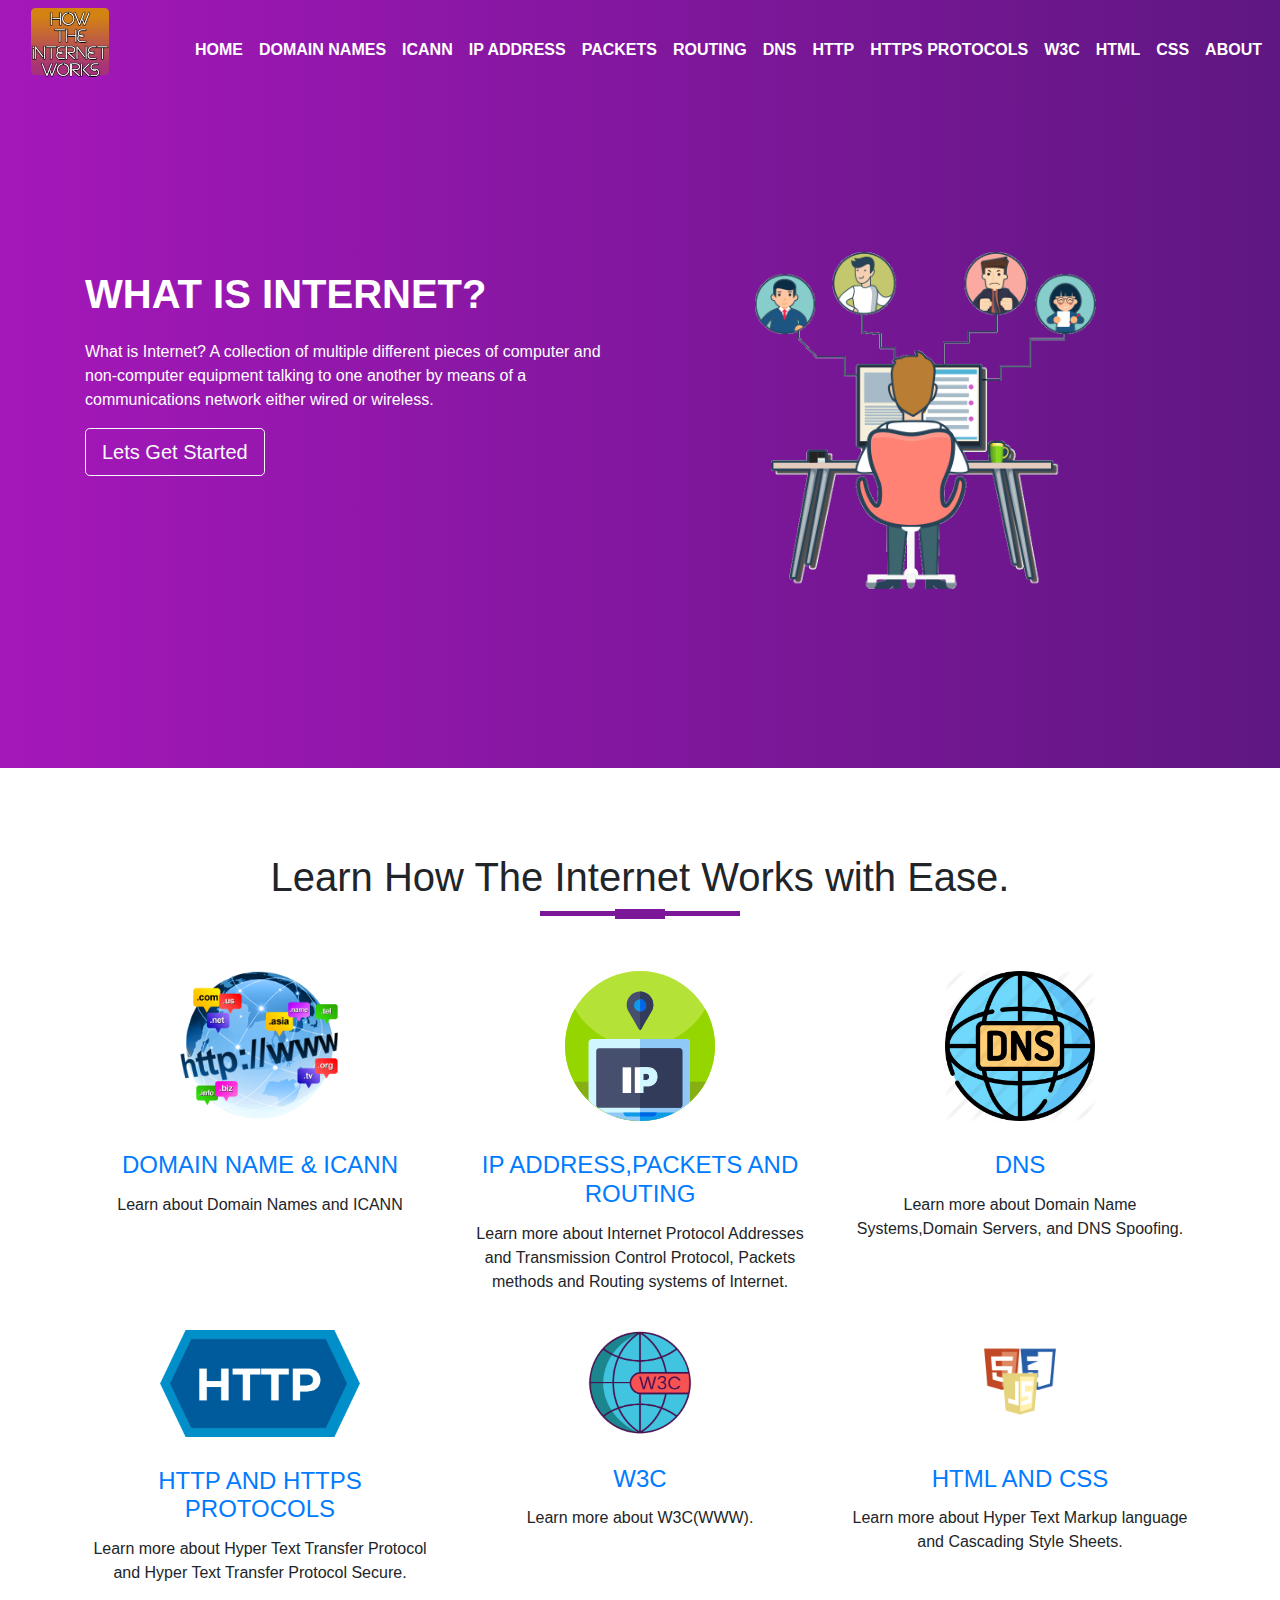
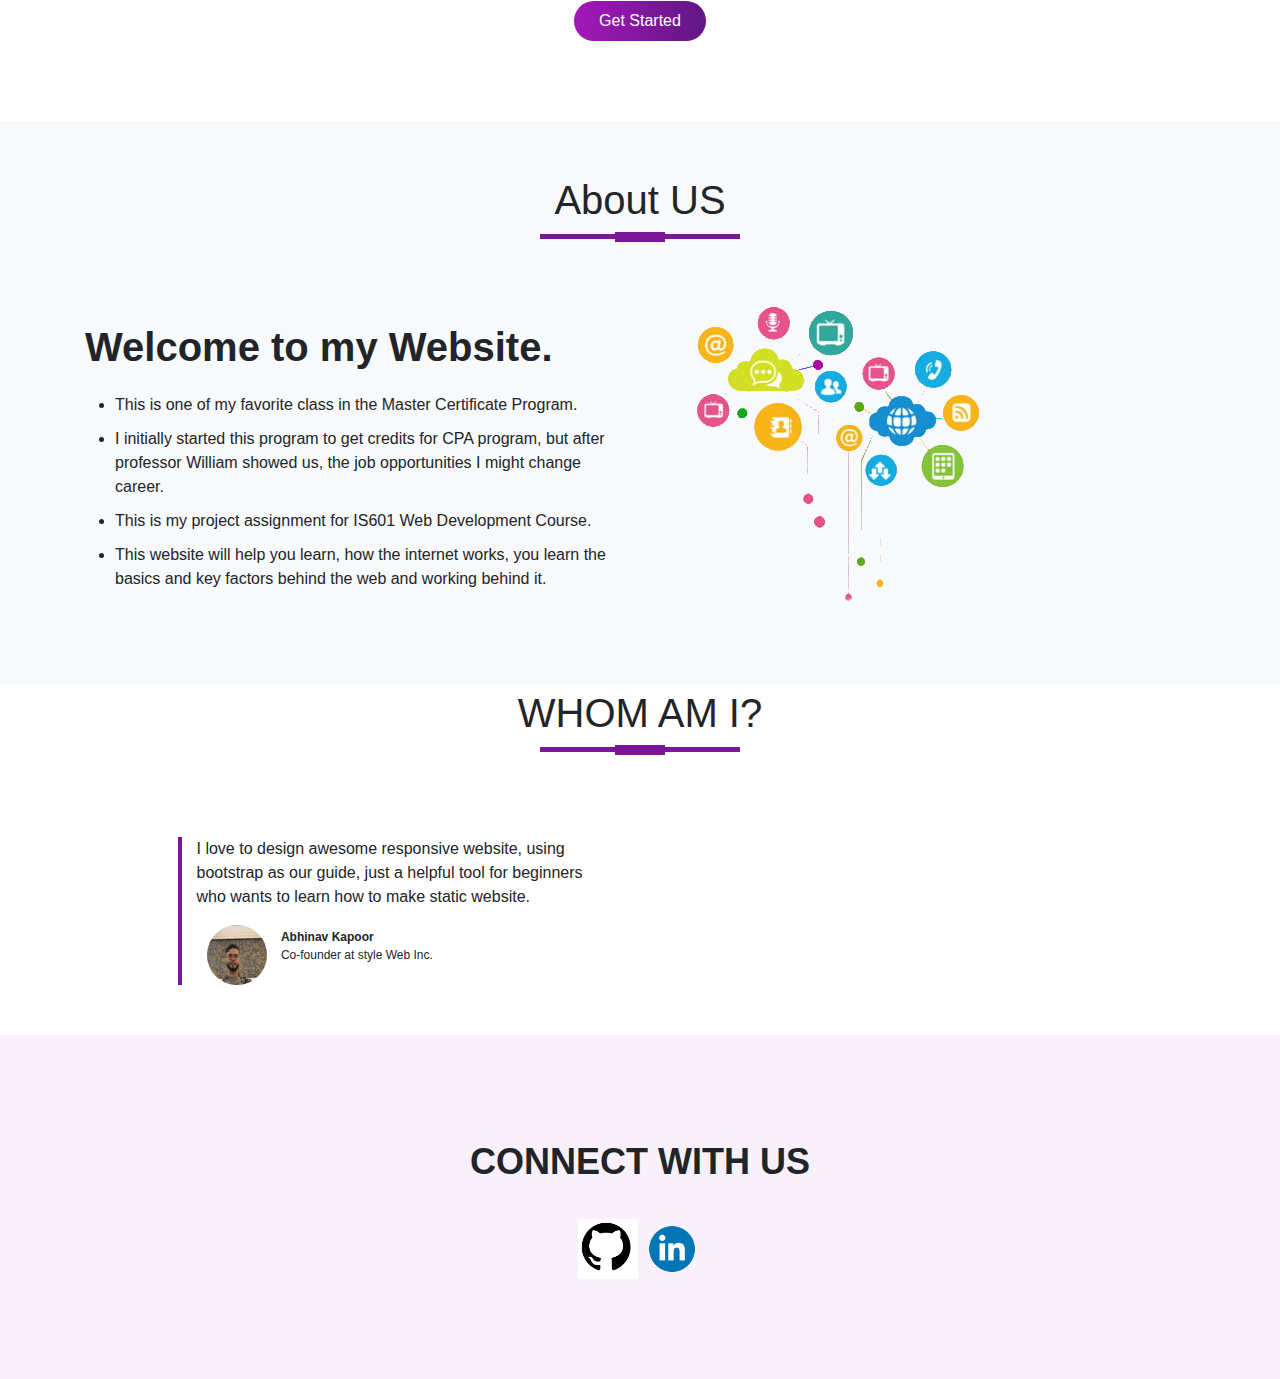
<file: index.html>
<!doctype html>
<html lang="en">
<head>

    <meta charset="utf-8">
    <meta name="viewport" content="width=device-width, initial-scale=1, shrink-to-fit=no">

    <title>How the Internet works</title>
    <link rel="stylesheet" href="style.css">
    <link rel="stylesheet" href="https://maxcdn.bootstrapcdn.com/bootstrap/4.0.0/css/bootstrap.min.css">
    <script src="https://code.jquery.com/jquery-3.2.1.slim.min.js"></script>
    <script src="https://maxcdn.bootstrapcdn.com/bootstrap/4.0.0/js/bootstrap.min.js"></script>
    <link rel="stylesheet" href="//stackpath.bootstrapcdn.com/font-awesome/4.7.0/css/font-awesome.min.css">
</head>
<body>
<section id="nav-bar">
    <nav class="navbar navbar-expand-lg navbar-light">
        <a class="navbar-brand" href="index.html"><img src="docs/images/how%20the%20internet%20works.png" alt="internet-logo"></a>
        <button class="navbar-toggler" type="button" data-toggle="collapse" data-target="#navbarNav" aria-controls="navbarNav" aria-expanded="false" aria-label="Toggle navigation">
            <i class="fa fa-bars"></i>
        </button>
        <div class="collapse navbar-collapse" id="navbarNav">
            <ul class="navbar-nav ml-auto">
                <li class="nav-item">
                    <a class="nav-link" href="index.html">HOME</a>
                </li>
                <li class="nav-item">
                    <a class="nav-link" href="domain.html">DOMAIN NAMES</a>
                </li>
                <li class="nav-item">
                    <a class="nav-link" href="icann.html">ICANN</a>
                </li>
                <li class="nav-item">
                    <a class="nav-link" href="ip.html">IP ADDRESS</a>
                </li>
                <li class="nav-item">
                    <a class="nav-link" href="packets.html">PACKETS</a>
                </li>
                <li class="nav-item">
                    <a class="nav-link" href="routing.html">ROUTING</a>
                </li>
                <li class="nav-item">
                    <a class="nav-link" href="dns.html">DNS</a>
                </li>
                <li class="nav-item">
                    <a class="nav-link" href="http.html">HTTP</a>
                </li>
                <li class="nav-item">
                    <a class="nav-link" href="https.html">HTTPS PROTOCOLS</a>
                </li>
                <li class="nav-item">
                    <a class="nav-link" href="w3c.html">W3C</a>
                </li>
                <li class="nav-item">
                    <a class="nav-link" href="hmtl.html">HTML</a>
                </li>
                <li class="nav-item">
                    <a class="nav-link" href="css.html">CSS</a>
                </li>
                <li class="nav-item">
                    <a class="nav-link" href="about.html">ABOUT</a>
                </li>
            </ul>
        </div>
    </nav>
</section>

<section id="banner">
    <div class="container">
        <div class="row">
            <div class="col-md-6">
                <p class="promo-title">WHAT IS INTERNET?</p>
                <p>What is Internet? A collection of multiple different pieces of computer and non-computer equipment talking to one another by means of a communications network either wired or wireless.</p>
                <a href="domain.html"><button type="button" class="btn btn-outline-light btn-lg">Lets Get Started</button></a>
            </div>
            <div class="col-md-6 text-center">
                <img src="docs/images/laptop%20internet%20vector%20characters2.png" class="img-fluid" alt="internetvectorreference">
            </div>
        </div>
    </div>
</section>

<section id="services">
    <div class="container text-center">
        <h1 class="title"> Learn How The Internet Works with Ease.</h1>
        <div class="row text-center">
            <div class="col-md-4 services">
                <a class="services-links" href="domain.html"><img src="docs/images/domain-png.png" alt="domainreferenceimage" class="domain-name-img"></a>
                <a href="icann.html"><h4>Domain Name & ICANN</h4></a>
                <p>Learn about Domain Names and ICANN</p>
            </div>
            <div class="col-md-4 services">
                <a class="services-links" href="ip.html"><img src="docs/images/ip.svg" alt="ipaddressreferenceimage" class="ip-address-img"></a>
                <a href="packets.html"><h4>IP Address,Packets and Routing</h4></a>
                <p>Learn more about Internet Protocol Addresses and Transmission Control Protocol, Packets methods and Routing systems of Internet.</p>
            </div>
            <div class="col-md-4 services">
                <a class="services-links" href="dns.html"><img src="docs/images/DNS.png" alt="dnsreferenceimage" class="dns-img"></a>
                <a href="dns.html"><h4>DNS</h4></a>
                <p>Learn more about Domain Name Systems,Domain Servers, and DNS Spoofing.</p>
            </div>
            <div class="col-md-4 services">
                <a class="services-links" href="http.html"><img src="docs/images/http.png" alt="httpreferenceimage" class="http-img"></a>
                <a href="https.html"><h4>HTTP and HTTPS Protocols</h4></a>
                <p>Learn more about Hyper Text Transfer Protocol and Hyper Text Transfer Protocol Secure.</p>
            </div>
            <div class="col-md-4 services">
                <a class="services-links" href="w3c.html"><img src="docs/images/w3c.png" alt="w3creferenceimage" class="w3c-img"></a>
                <a href="w3c.html"><h4>W3C</h4></a>
                <p>Learn more about W3C(WWW).</p>
            </div>
            <div class="col-md-4 services">
                <a class="services-links" href="hmtl.html"><img src="docs/images/html%20css.png" alt="htmlreferenceimage" class="html-img"></a>
                <a href="css.html"><h4>HTML and CSS</h4></a>
                <p>Learn more about Hyper Text Markup language and Cascading Style Sheets.</p>
            </div>
        </div>
        <a href="domain.html"><button type="button" class="btn btn-primary">Get Started</button></a>
    </div>
</section>

<section id="about-us">
    <div class="container">
        <h1 class="title text-center">About US</h1>
        <div class="row">
            <div class="col-md-6 about-us">
                <p class="about-title">Welcome to my Website.</p>
                <ul>
                    <li>This is one of my favorite class in the Master Certificate Program.</li>
                    <li>I initially started this program to get credits for CPA program, but after professor William showed us, the job opportunities I might change career.</li>
                    <li>This is my project assignment for IS601 Web Development Course.</li>
                    <li>This website will help you learn, how the internet works, you learn the basics and key factors behind the web and working behind it.</li>
                </ul>
            </div>
            <div class="col-md-6">
                <img src="docs/images/about-network.png" class="image-fluid" alt="aboutimagereference">
            </div>
        </div>
    </div>
</section>

<section id="testimonials">
    <div class="container">
        <h1 class="title text-center">WHOM AM I?</h1>
        <div class="row offset-1">
            <div class="col-md-5 testimonials">
                <p>I love to design awesome responsive website, using bootstrap as our guide, just a helpful tool for beginners who wants to learn how to make static website.</p>
                <img src="docs/images/myphoto%20(edited).jpg" alt="myphoto">
                <p class="user-details"><b>Abhinav Kapoor</b><br> Co-founder at style Web Inc.</p>
            </div>
        </div>
    </div>

</section>

<section id="social-media">
    <div class="container text-center">
        <p>CONNECT WITH US</p>
        <div class="social-icons">
            <a href="https://www.github.com"><img src="docs/images/githubpng.png" alt="githubimage"></a>
            <a href="https://www.linkedin.com/"><img src="docs/images/linkedin.png" alt="linkedinimage"></a>
        </div>
    </div>
</section>



</body>
</html>
</file>
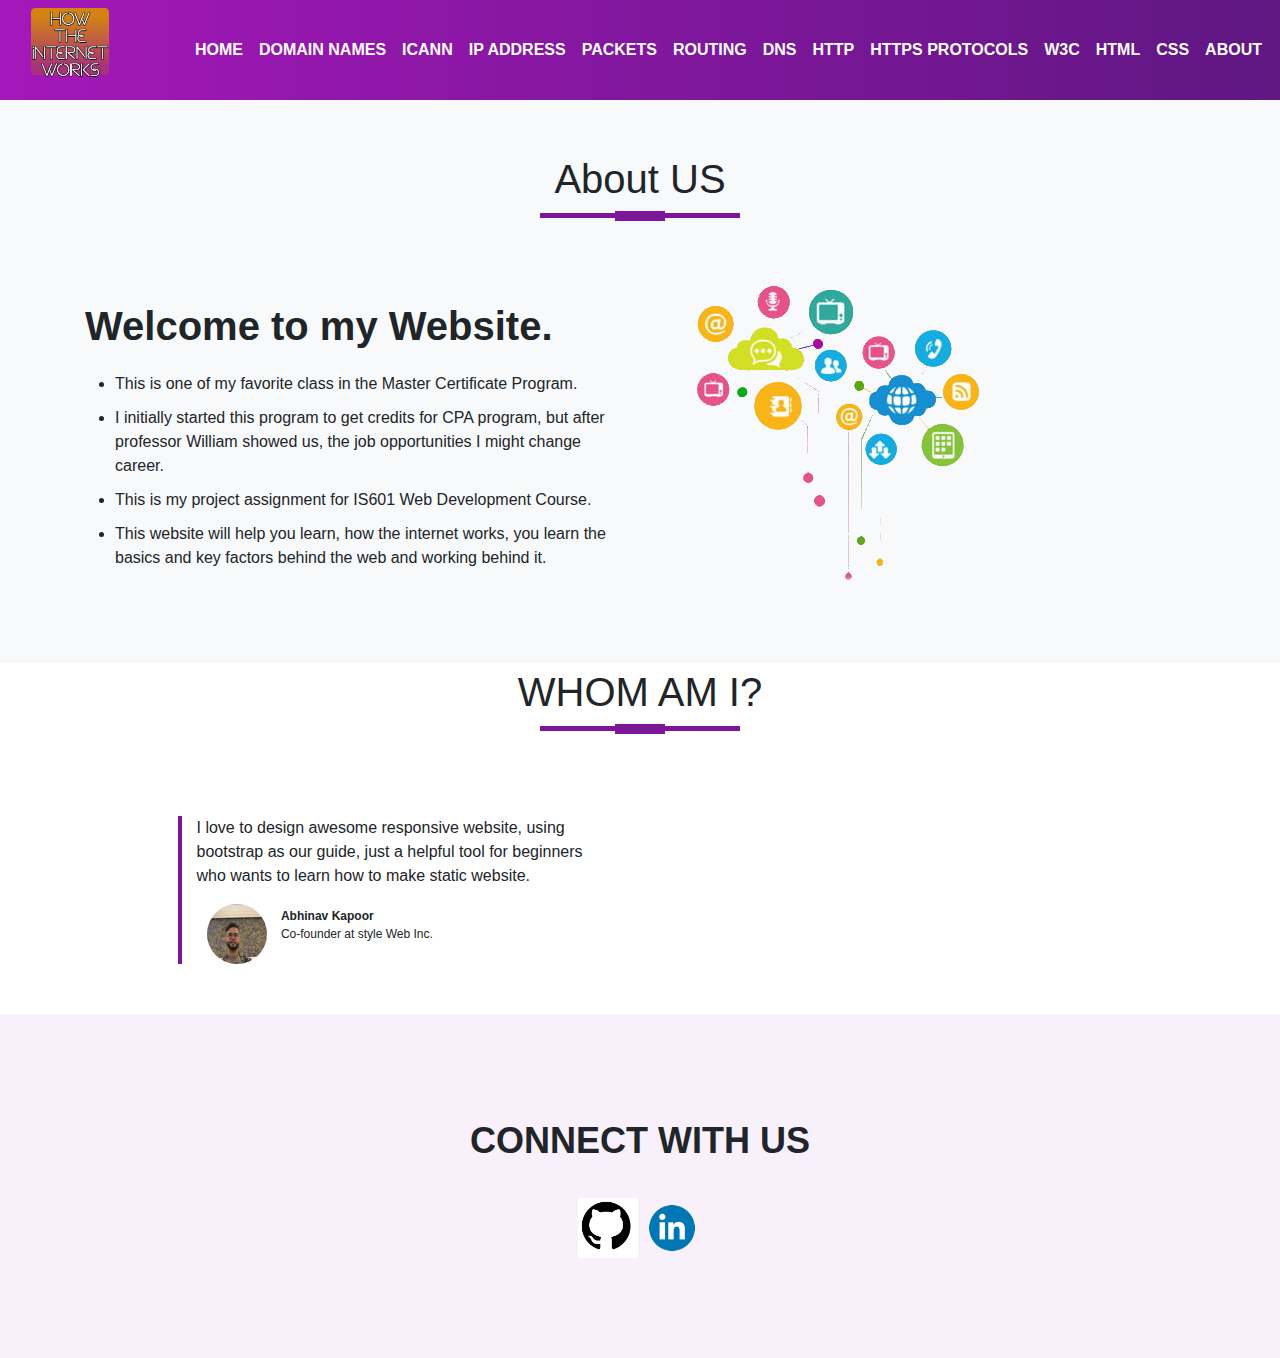
<file: about.html>
<!doctype html>
<html lang="en">
<head>
    <title>How the Internet works</title>
    <link rel="stylesheet" href="style.css">
    <link rel="stylesheet" href="https://maxcdn.bootstrapcdn.com/bootstrap/4.0.0/css/bootstrap.min.css">
    <script src="https://code.jquery.com/jquery-3.2.1.slim.min.js"></script>
    <script src="https://maxcdn.bootstrapcdn.com/bootstrap/4.0.0/js/bootstrap.min.js"></script>
    <link rel="stylesheet" href="//stackpath.bootstrapcdn.com/font-awesome/4.7.0/css/font-awesome.min.css">
</head>
<body>
<section id="nav-bar">
    <nav class="navbar navbar-expand-lg navbar-light">
        <a class="navbar-brand" href="index.html"><img src="docs/images/how%20the%20internet%20works.png"></a>
        <button class="navbar-toggler" type="button" data-toggle="collapse" data-target="#navbarNav" aria-controls="navbarNav" aria-expanded="false" aria-label="Toggle navigation">
            <i class="fa fa-bars"></i>
        </button>
        <div class="collapse navbar-collapse" id="navbarNav">
            <ul class="navbar-nav ml-auto">
                <li class="nav-item">
                    <a class="nav-link" href="index.html">HOME</a>
                </li>
                <li class="nav-item">
                    <a class="nav-link" href="domain.html">DOMAIN NAMES</a>
                </li>
                <li class="nav-item">
                    <a class="nav-link" href="icann.html">ICANN</a>
                </li>
                <li class="nav-item">
                    <a class="nav-link" href="ip.html">IP ADDRESS</a>
                </li>
                <li class="nav-item">
                    <a class="nav-link" href="packets.html">PACKETS</a>
                </li>
                <li class="nav-item">
                    <a class="nav-link" href="routing.html">ROUTING</a>
                </li>
                <li class="nav-item">
                    <a class="nav-link" href="dns.html">DNS</a>
                </li>
                <li class="nav-item">
                    <a class="nav-link" href="http.html">HTTP</a>
                </li>
                <li class="nav-item">
                    <a class="nav-link" href="https.html">HTTPS PROTOCOLS</a>
                </li>
                <li class="nav-item">
                    <a class="nav-link" href="w3c.html">W3C</a>
                </li>
                <li class="nav-item">
                    <a class="nav-link" href="hmtl.html">HTML</a>
                </li>
                <li class="nav-item">
                    <a class="nav-link" href="css.html">CSS</a>
                </li>
                <li class="nav-item">
                    <a class="nav-link" href="about.html">ABOUT</a>
                </li>
            </ul>
        </div>
    </nav>
</section>

<section id="about-us">
    <div class="container">
        <h1 class="title text-center">About US</h1>
        <div class="row">
            <div class="col-md-6 about-us">
                <p class="about-title">Welcome to my Website.</p>
                <ul>
                    <li>This is one of my favorite class in the Master Certificate Program.</li>
                    <li>I initially started this program to get credits for CPA program, but after professor William showed us, the job opportunities I might change career.</li>
                    <li>This is my project assignment for IS601 Web Development Course.</li>
                    <li>This website will help you learn, how the internet works, you learn the basics and key factors behind the web and working behind it.</li>
                </ul>
            </div>
            <div class="col-md-6">
                <img src="docs/images/about-network.png" class="image-fluid">
            </div>
        </div>
    </div>
</section>

<section id="testimonials">
    <div class="container">
        <h1 class="title text-center">WHOM AM I?</h1>
        <div class="row offset-1">
            <div class="col-md-5 testimonials">
                <p>I love to design awesome responsive website, using bootstrap as our guide, just a helpful tool for beginners who wants to learn how to make static website.</p>
                <img src="docs/images/myphoto%20(edited).jpg">
                <p class="user-details"><b>Abhinav Kapoor</b><br> Co-founder at style Web Inc.</p>
            </div>
        </div>
    </div>

</section>



<section id="social-media">
    <div class="container text-center">
        <p>CONNECT WITH US</p>
        <div class="social-icons">
            <a href="https://www.github.com"><img src="docs/images/githubpng.png"></a>
            <a href="https://www.linkedin.com/"><img src="docs/images/linkedin.png"></a>
        </div>
    </div>
</section>



</body>
</html>
</file>
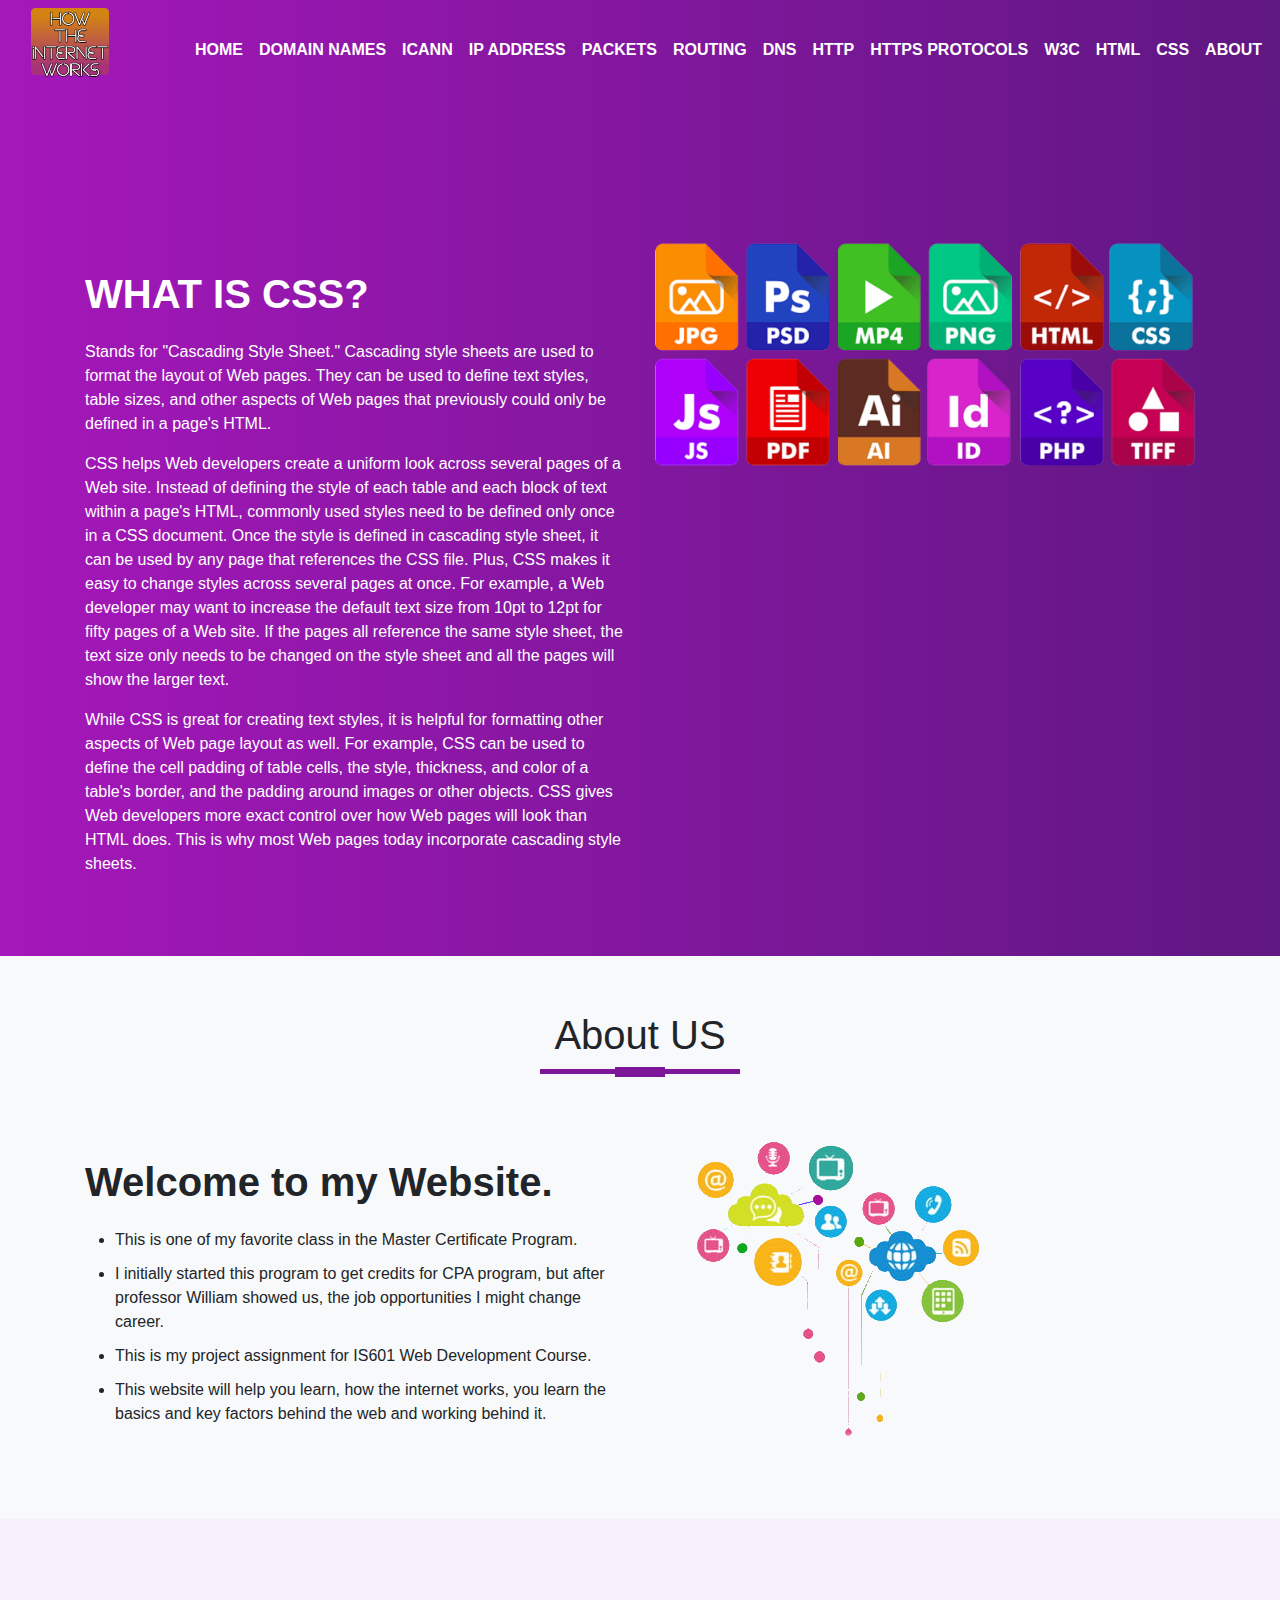
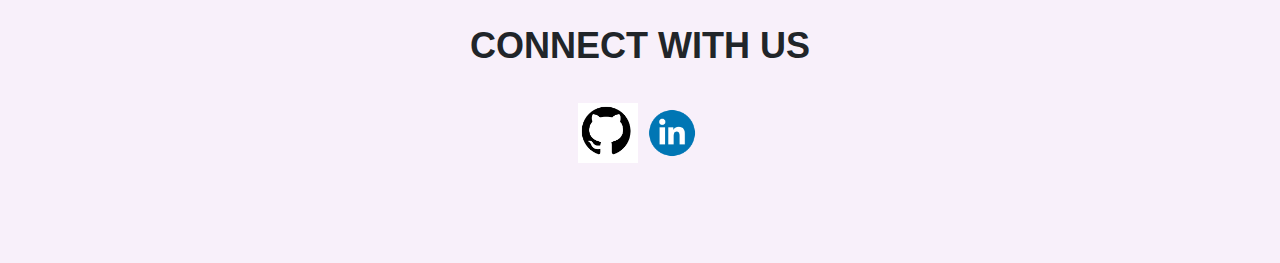
<file: css.html>
<!doctype html>
<html lang="en">
<head>

    <meta charset="utf-8">
    <meta name="viewport" content="width=device-width, initial-scale=1, shrink-to-fit=no">

    <title>How the Internet works</title>
    <link rel="stylesheet" href="style.css">
    <link rel="stylesheet" href="https://maxcdn.bootstrapcdn.com/bootstrap/4.0.0/css/bootstrap.min.css">
    <script src="https://code.jquery.com/jquery-3.2.1.slim.min.js"></script>
    <script src="https://maxcdn.bootstrapcdn.com/bootstrap/4.0.0/js/bootstrap.min.js"></script>
    <link rel="stylesheet" href="//stackpath.bootstrapcdn.com/font-awesome/4.7.0/css/font-awesome.min.css">
</head>
<body>
<section id="nav-bar">
    <nav class="navbar navbar-expand-lg navbar-light">
        <a class="navbar-brand" href="#"><img src="docs/images/how%20the%20internet%20works.png" alt="internet-logo"></a>
        <button class="navbar-toggler" type="button" data-toggle="collapse" data-target="#navbarNav" aria-controls="navbarNav" aria-expanded="false" aria-label="Toggle navigation">
            <i class="fa fa-bars"></i>
        </button>
        <div class="collapse navbar-collapse" id="navbarNav">
            <ul class="navbar-nav ml-auto">
                <li class="nav-item">
                    <a class="nav-link" href="index.html">HOME</a>
                </li>
                <li class="nav-item">
                    <a class="nav-link" href="domain.html">DOMAIN NAMES</a>
                </li>
                <li class="nav-item">
                    <a class="nav-link" href="icann.html">ICANN</a>
                </li>
                <li class="nav-item">
                    <a class="nav-link" href="ip.html">IP ADDRESS</a>
                </li>
                <li class="nav-item">
                    <a class="nav-link" href="packets.html">PACKETS</a>
                </li>
                <li class="nav-item">
                    <a class="nav-link" href="routing.html">ROUTING</a>
                </li>
                <li class="nav-item">
                    <a class="nav-link" href="dns.html">DNS</a>
                </li>
                <li class="nav-item">
                    <a class="nav-link" href="http.html">HTTP</a>
                </li>
                <li class="nav-item">
                    <a class="nav-link" href="https.html">HTTPS PROTOCOLS</a>
                </li>
                <li class="nav-item">
                    <a class="nav-link" href="w3c.html">W3C</a>
                </li>
                <li class="nav-item">
                    <a class="nav-link" href="hmtl.html">HTML</a>
                </li>
                <li class="nav-item">
                    <a class="nav-link" href="css.html">CSS</a>
                </li>
                <li class="nav-item">
                    <a class="nav-link" href="about.html">ABOUT</a>
                </li>
            </ul>
        </div>
    </nav>
</section>

<section id="banner">
    <div class="container">
        <div class="row">
            <div class="col-md-6">
                <p class="promo-title">WHAT IS CSS?</p>
                <p>Stands for "Cascading Style Sheet." Cascading style sheets are used to format the layout of Web pages. They can be used to define text styles, table sizes, and other aspects of Web pages that previously could only be defined in a page's HTML.</p>
                <p>CSS helps Web developers create a uniform look across several pages of a Web site. Instead of defining the style of each table and each block of text within a page's HTML, commonly used styles need to be defined only once in a CSS document. Once the style is defined in cascading style sheet, it can be used by any page that references the CSS file. Plus, CSS makes it easy to change styles across several pages at once. For example, a Web developer may want to increase the default text size from 10pt to 12pt for fifty pages of a Web site. If the pages all reference the same style sheet, the text size only needs to be changed on the style sheet and all the pages will show the larger text.</p>
                <p>While CSS is great for creating text styles, it is helpful for formatting other aspects of Web page layout as well. For example, CSS can be used to define the cell padding of table cells, the style, thickness, and color of a table's border, and the padding around images or other objects. CSS gives Web developers more exact control over how Web pages will look than HTML does. This is why most Web pages today incorporate cascading style sheets.</p>
            </div>
            <div class="col-md-6 text-center">
                <img src="docs/images/csspage.png" class="img-fluid" alt="cssimagereference">
            </div>
        </div>
    </div>
</section>


<section id="about-us">
    <div class="container">
        <h1 class="title text-center">About US</h1>
        <div class="row">
            <div class="col-md-6 about-us">
                <p class="about-title">Welcome to my Website.</p>
                <ul>
                    <li>This is one of my favorite class in the Master Certificate Program.</li>
                    <li>I initially started this program to get credits for CPA program, but after professor William showed us, the job opportunities I might change career.</li>
                    <li>This is my project assignment for IS601 Web Development Course.</li>
                    <li>This website will help you learn, how the internet works, you learn the basics and key factors behind the web and working behind it.</li>
                </ul>
            </div>
            <div class="col-md-6">
                <img src="docs/images/about-network.png" class="image-fluid" alt="aboutimagereference">
            </div>
        </div>
    </div>
</section>



<section id="social-media">
    <div class="container text-center">
        <p>CONNECT WITH US</p>
        <div class="social-icons">
            <a href="https://www.github.com"><img src="docs/images/githubpng.png" alt="gitimage"></a>
            <a href="https://www.linkedin.com/"><img src="docs/images/linkedin.png" alt="linkinedimage"></a>
        </div>
    </div>
</section>



</body>
</html>
</file>
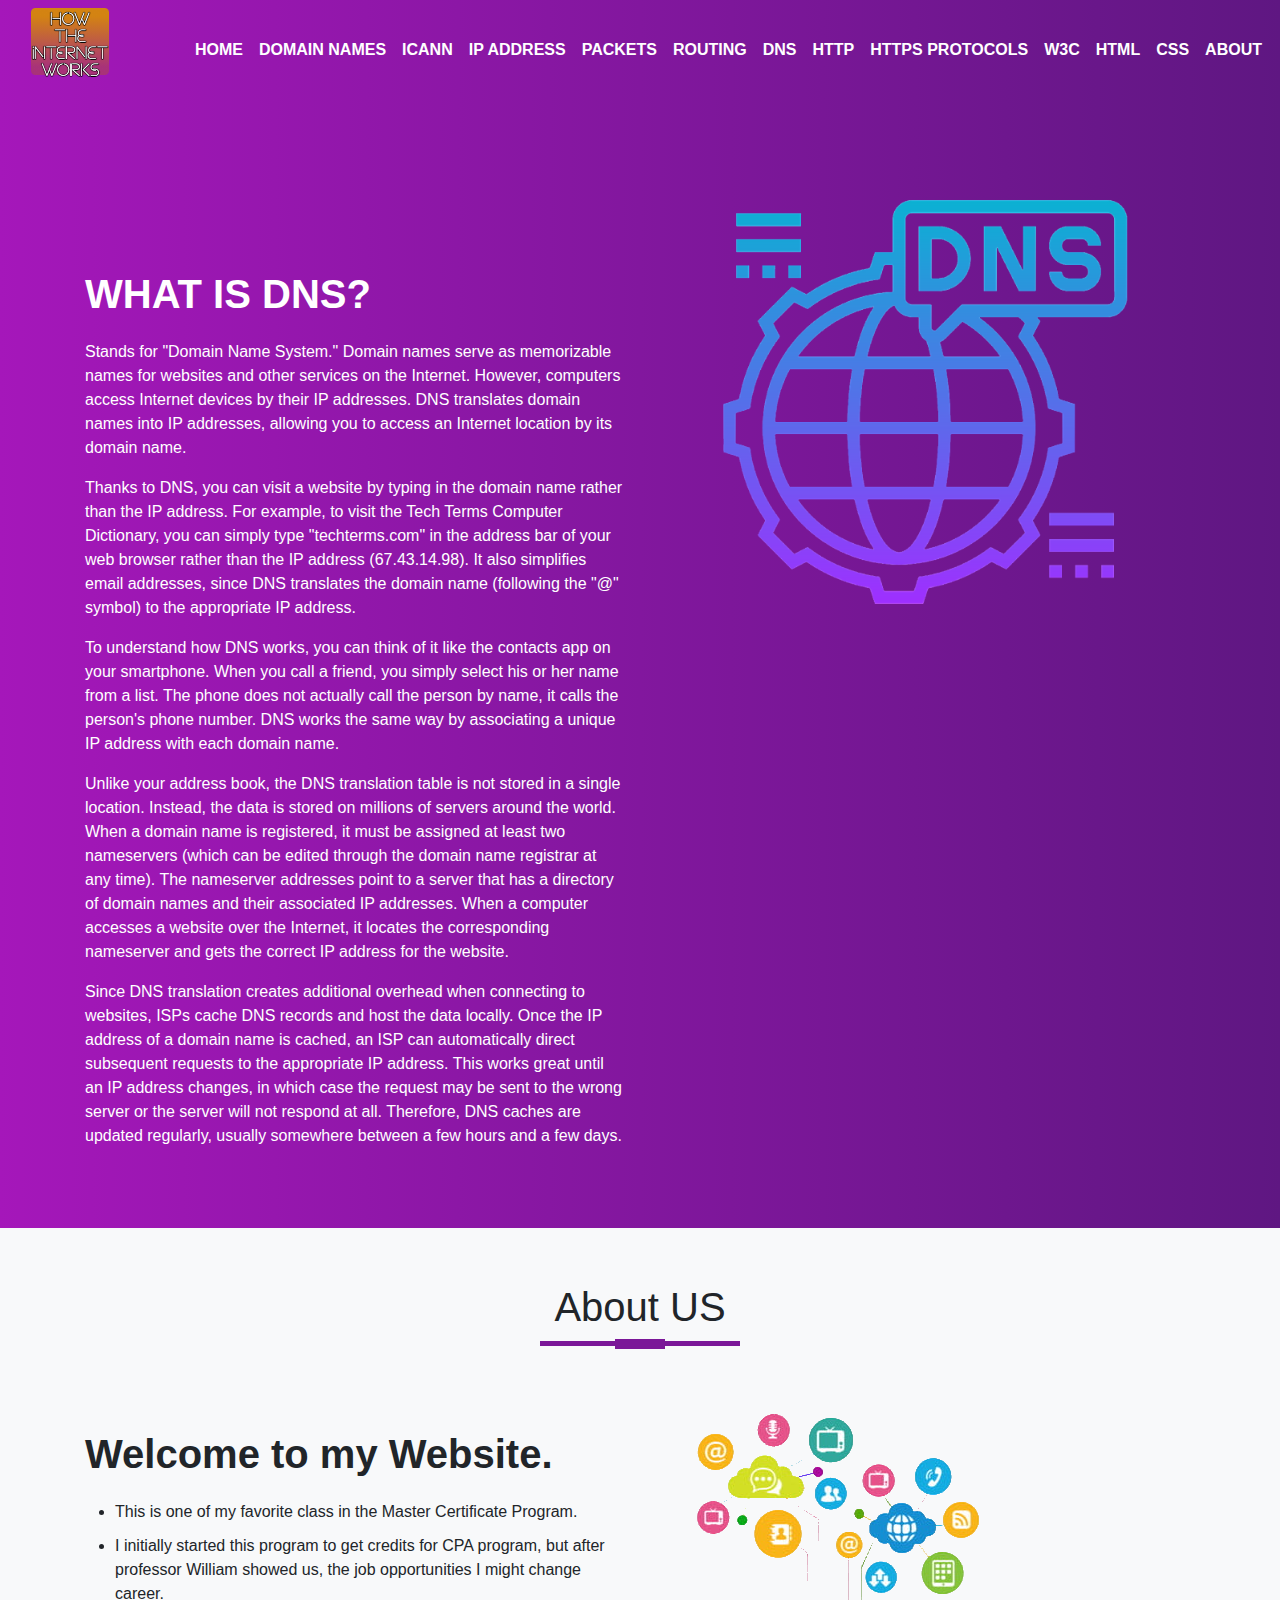
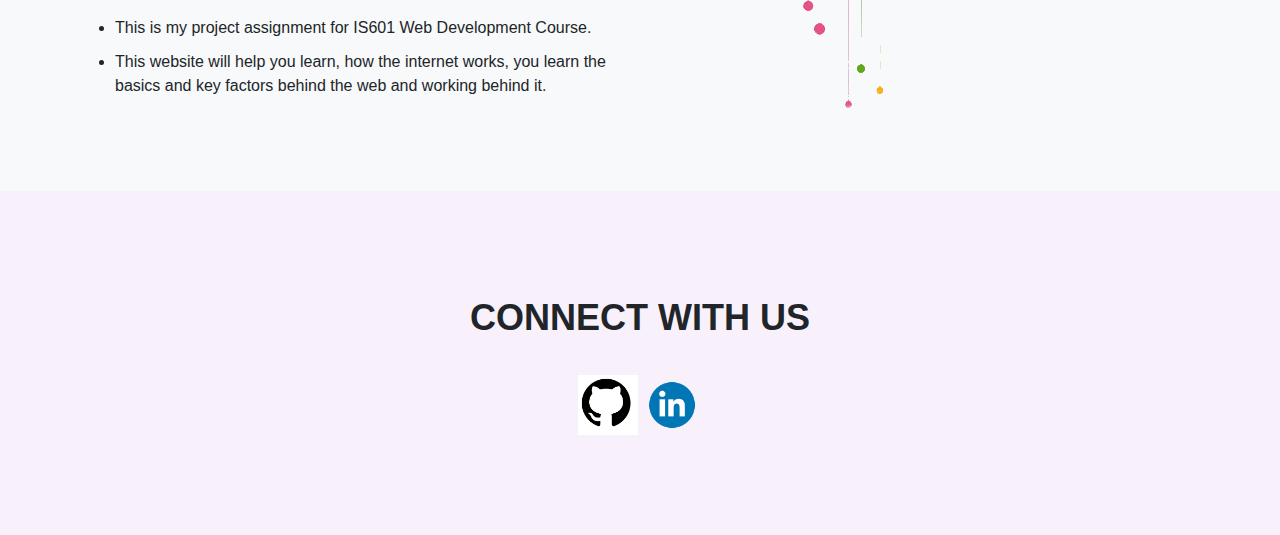
<file: dns.html>
<!doctype html>
<html lang="en">
<head>

    <meta charset="utf-8">
    <meta name="viewport" content="width=device-width, initial-scale=1, shrink-to-fit=no">

    <title>How the Internet works</title>
    <link rel="stylesheet" href="style.css">
    <link rel="stylesheet" href="https://maxcdn.bootstrapcdn.com/bootstrap/4.0.0/css/bootstrap.min.css">
    <script src="https://code.jquery.com/jquery-3.2.1.slim.min.js"></script>
    <script src="https://maxcdn.bootstrapcdn.com/bootstrap/4.0.0/js/bootstrap.min.js"></script>
    <link rel="stylesheet" href="//stackpath.bootstrapcdn.com/font-awesome/4.7.0/css/font-awesome.min.css">
</head>
<body>
<section id="nav-bar">
    <nav class="navbar navbar-expand-lg navbar-light">
        <a class="navbar-brand" href="index.html"><img src="docs/images/how%20the%20internet%20works.png" alt="internet-logo"></a>
        <button class="navbar-toggler" type="button" data-toggle="collapse" data-target="#navbarNav" aria-controls="navbarNav" aria-expanded="false" aria-label="Toggle navigation">
            <i class="fa fa-bars"></i>
        </button>
        <div class="collapse navbar-collapse" id="navbarNav">
            <ul class="navbar-nav ml-auto">
                <li class="nav-item">
                    <a class="nav-link" href="index.html">HOME</a>
                </li>
                <li class="nav-item">
                    <a class="nav-link" href="domain.html">DOMAIN NAMES</a>
                </li>
                <li class="nav-item">
                    <a class="nav-link" href="icann.html">ICANN</a>
                </li>
                <li class="nav-item">
                    <a class="nav-link" href="ip.html">IP ADDRESS</a>
                </li>
                <li class="nav-item">
                    <a class="nav-link" href="packets.html">PACKETS</a>
                </li>
                <li class="nav-item">
                    <a class="nav-link" href="routing.html">ROUTING</a>
                </li>
                <li class="nav-item">
                    <a class="nav-link" href="dns.html">DNS</a>
                </li>
                <li class="nav-item">
                    <a class="nav-link" href="http.html">HTTP</a>
                </li>
                <li class="nav-item">
                    <a class="nav-link" href="https.html">HTTPS PROTOCOLS</a>
                </li>
                <li class="nav-item">
                    <a class="nav-link" href="w3c.html">W3C</a>
                </li>
                <li class="nav-item">
                    <a class="nav-link" href="hmtl.html">HTML</a>
                </li>
                <li class="nav-item">
                    <a class="nav-link" href="css.html">CSS</a>
                </li>
                <li class="nav-item">
                    <a class="nav-link" href="about.html">ABOUT</a>
                </li>
            </ul>
        </div>
    </nav>
</section>

<section id="banner">
    <div class="container">
        <div class="row">
            <div class="col-md-6">
                <p class="promo-title">WHAT IS DNS?</p>
                <p>Stands for "Domain Name System." Domain names serve as memorizable names for websites and other services on the Internet. However, computers access Internet devices by their IP addresses. DNS translates domain names into IP addresses, allowing you to access an Internet location by its domain name.</p>
                <p>Thanks to DNS, you can visit a website by typing in the domain name rather than the IP address. For example, to visit the Tech Terms Computer Dictionary, you can simply type "techterms.com" in the address bar of your web browser rather than the IP address (67.43.14.98). It also simplifies email addresses, since DNS translates the domain name (following the "@" symbol) to the appropriate IP address.</p>
                <p>To understand how DNS works, you can think of it like the contacts app on your smartphone. When you call a friend, you simply select his or her name from a list. The phone does not actually call the person by name, it calls the person's phone number. DNS works the same way by associating a unique IP address with each domain name.</p>
                <p>Unlike your address book, the DNS translation table is not stored in a single location. Instead, the data is stored on millions of servers around the world. When a domain name is registered, it must be assigned at least two nameservers (which can be edited through the domain name registrar at any time). The nameserver addresses point to a server that has a directory of domain names and their associated IP addresses. When a computer accesses a website over the Internet, it locates the corresponding nameserver and gets the correct IP address for the website.</p>
                <p>Since DNS translation creates additional overhead when connecting to websites, ISPs cache DNS records and host the data locally. Once the IP address of a domain name is cached, an ISP can automatically direct subsequent requests to the appropriate IP address. This works great until an IP address changes, in which case the request may be sent to the wrong server or the server will not respond at all. Therefore, DNS caches are updated regularly, usually somewhere between a few hours and a few days.</p>

            </div>
            <div class="col-md-6 text-center">
                <img src="docs/images/dnspage.png" class="img-fluid" alt="dnsimagereference">
            </div>
        </div>
    </div>
</section>


<section id="about-us">
    <div class="container">
        <h1 class="title text-center">About US</h1>
        <div class="row">
            <div class="col-md-6 about-us">
                <p class="about-title">Welcome to my Website.</p>
                <ul>
                    <li>This is one of my favorite class in the Master Certificate Program.</li>
                    <li>I initially started this program to get credits for CPA program, but after professor William showed us, the job opportunities I might change career.</li>
                    <li>This is my project assignment for IS601 Web Development Course.</li>
                    <li>This website will help you learn, how the internet works, you learn the basics and key factors behind the web and working behind it.</li>
                </ul>
            </div>
            <div class="col-md-6">
                <img src="docs/images/about-network.png" class="image-fluid" alt="aboutimagereference">
            </div>
        </div>
    </div>
</section>



<section id="social-media">
    <div class="container text-center">
        <p>CONNECT WITH US</p>
        <div class="social-icons">
            <a href="https://www.github.com"><img src="docs/images/githubpng.png" alt="githubimage"></a>
            <a href="https://www.linkedin.com/"><img src="docs/images/linkedin.png" alt="linkedinimage"></a>
        </div>
    </div>
</section>



</body>
</html>
</file>
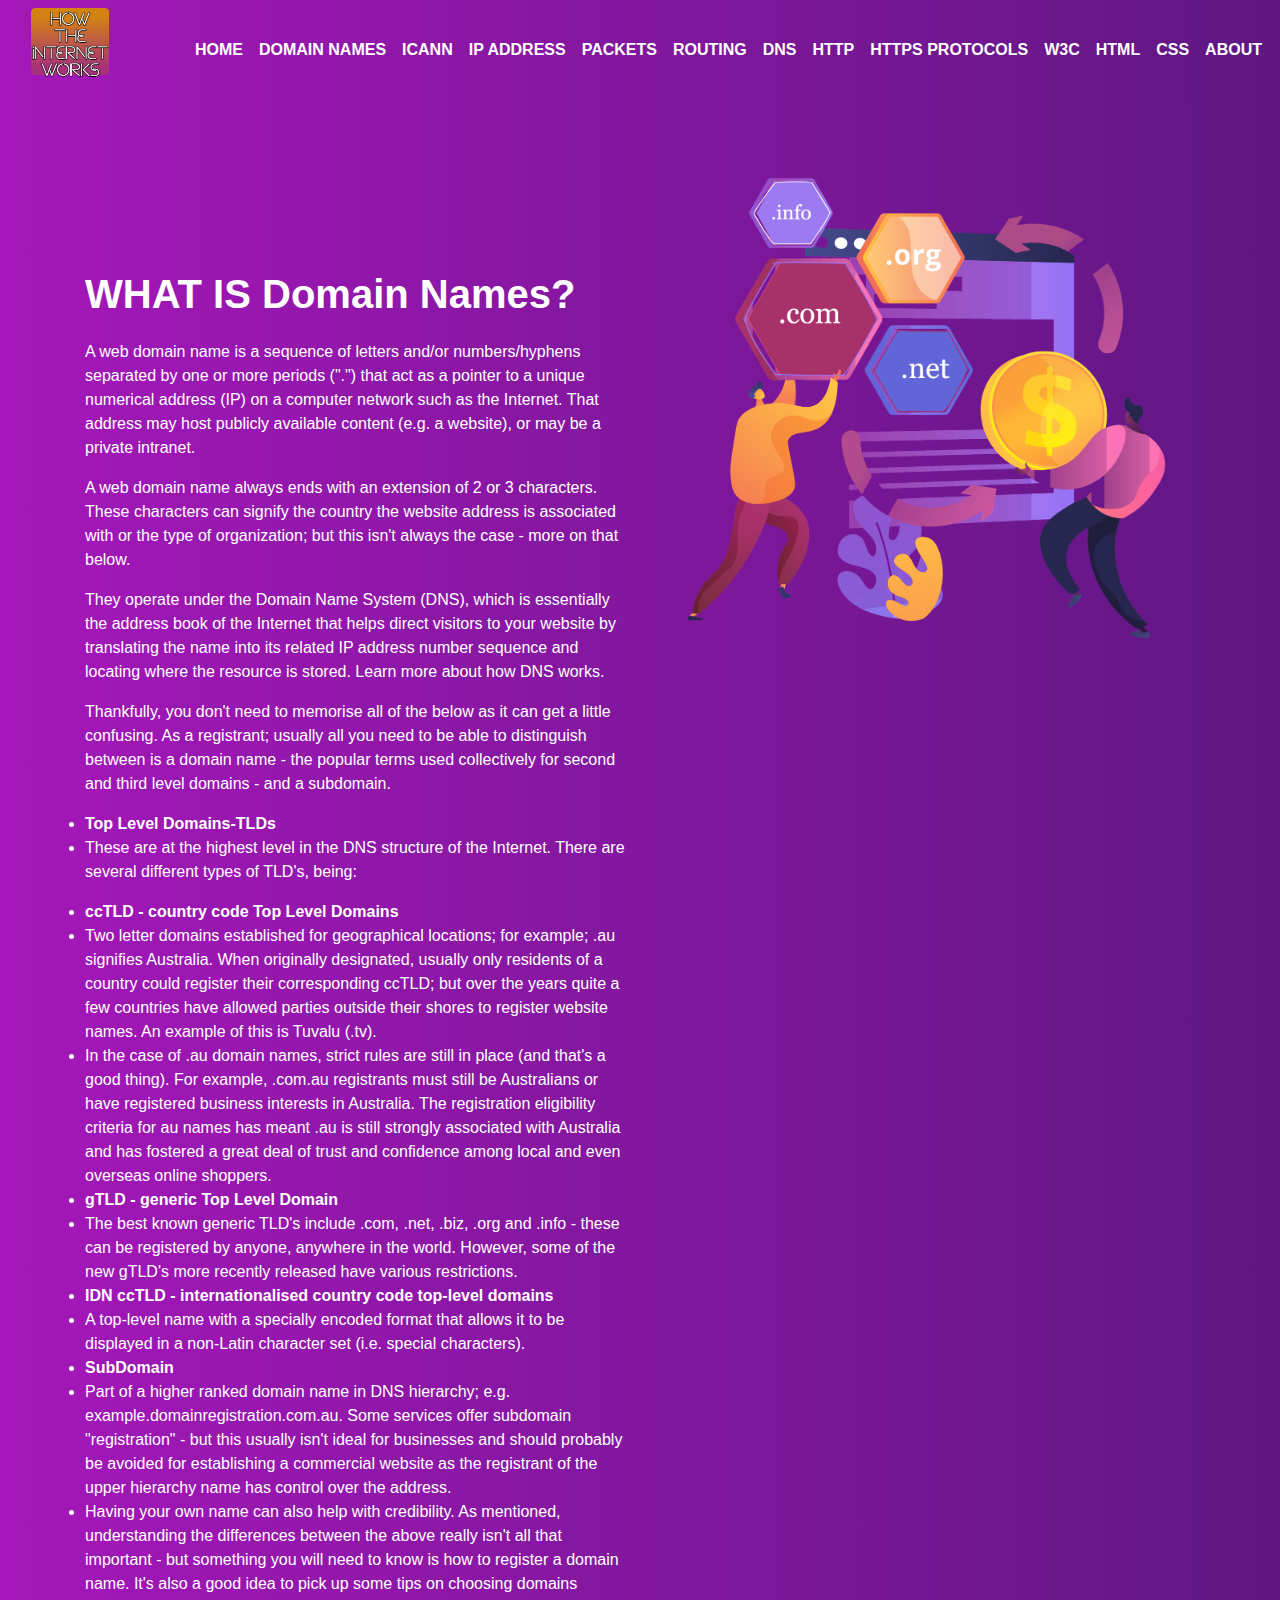
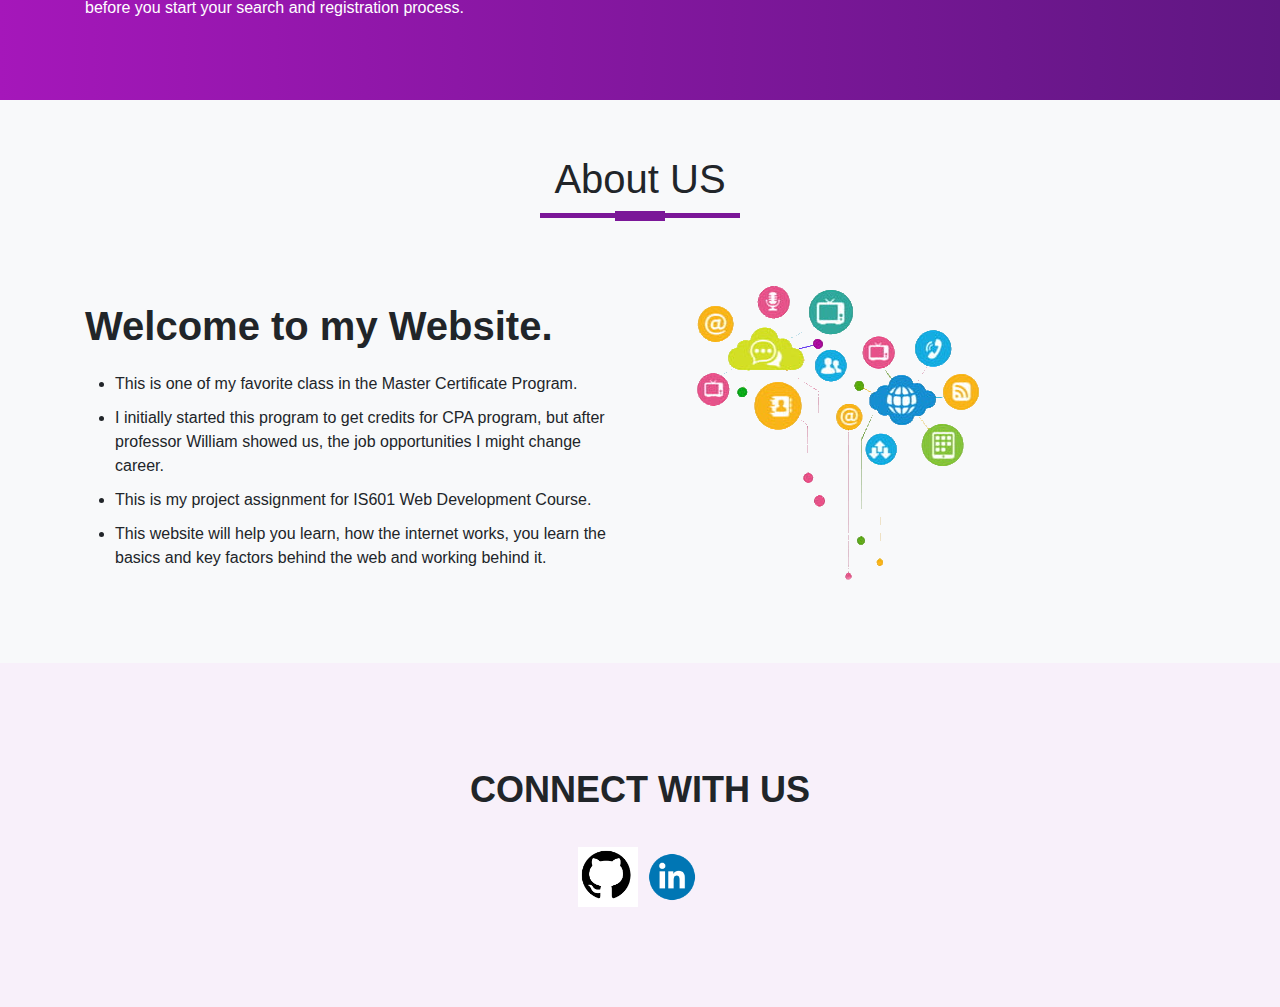
<file: domain.html>
<!doctype html>
<html lang="en">
<head>

    <meta charset="utf-8">
    <meta name="viewport" content="width=device-width, initial-scale=1, shrink-to-fit=no">

    <title>How the Internet works</title>
    <link rel="stylesheet" href="style.css">
    <link rel="stylesheet" href="https://maxcdn.bootstrapcdn.com/bootstrap/4.0.0/css/bootstrap.min.css">
    <script src="https://code.jquery.com/jquery-3.2.1.slim.min.js"></script>
    <script src="https://maxcdn.bootstrapcdn.com/bootstrap/4.0.0/js/bootstrap.min.js"></script>
    <link rel="stylesheet" href="//stackpath.bootstrapcdn.com/font-awesome/4.7.0/css/font-awesome.min.css">
</head>
<body>
<section id="nav-bar">
    <nav class="navbar navbar-expand-lg navbar-light">
        <a class="navbar-brand" href="index.html"><img src="docs/images/how%20the%20internet%20works.png" alt="internet-logo"></a>
        <button class="navbar-toggler" type="button" data-toggle="collapse" data-target="#navbarNav" aria-controls="navbarNav" aria-expanded="false" aria-label="Toggle navigation">
            <i class="fa fa-bars"></i>
        </button>
        <div class="collapse navbar-collapse" id="navbarNav">
            <ul class="navbar-nav ml-auto">
                <li class="nav-item">
                    <a class="nav-link" href="index.html">HOME</a>
                </li>
                <li class="nav-item">
                    <a class="nav-link" href="domain.html">DOMAIN NAMES</a>
                </li>
                <li class="nav-item">
                    <a class="nav-link" href="icann.html">ICANN</a>
                </li>
                <li class="nav-item">
                    <a class="nav-link" href="ip.html">IP ADDRESS</a>
                </li>
                <li class="nav-item">
                    <a class="nav-link" href="packets.html">PACKETS</a>
                </li>
                <li class="nav-item">
                    <a class="nav-link" href="routing.html">ROUTING</a>
                </li>
                <li class="nav-item">
                    <a class="nav-link" href="dns.html">DNS</a>
                </li>
                <li class="nav-item">
                    <a class="nav-link" href="http.html">HTTP</a>
                </li>
                <li class="nav-item">
                    <a class="nav-link" href="https.html">HTTPS PROTOCOLS</a>
                </li>
                <li class="nav-item">
                    <a class="nav-link" href="w3c.html">W3C</a>
                </li>
                <li class="nav-item">
                    <a class="nav-link" href="hmtl.html">HTML</a>
                </li>
                <li class="nav-item">
                    <a class="nav-link" href="css.html">CSS</a>
                </li>
                <li class="nav-item">
                    <a class="nav-link" href="about.html">ABOUT</a>
                </li>
            </ul>
        </div>
    </nav>
</section>

<section id="banner">
    <div class="container">
        <div class="row">
            <div class="col-md-6">
                <p class="promo-title">WHAT IS Domain Names?</p>
                <p>A web domain name is a sequence of letters and/or numbers/hyphens separated by one or more periods (".") that act as a pointer to a unique numerical address (IP) on a computer network such as the Internet. That address may host publicly available content (e.g. a website), or may be a private intranet.</p>
                <p>A web domain name always ends with an extension of 2 or 3 characters. These characters can signify the country the website address is associated with or the type of organization; but this isn't always the case - more on that below.</p>
                <p>They operate under the Domain Name System (DNS), which is essentially the address book of the Internet that helps direct visitors to your website by translating the name into its related IP address number sequence and locating where the resource is stored. Learn more about how DNS works.</p>
                <p>Thankfully, you don't need to memorise all of the below as it can get a little confusing. As a registrant; usually all you need to be able to distinguish between is a domain name - the popular terms used collectively for second and third level domains - and a subdomain.</p>
               <ul>
                    <li><b>Top Level Domains-TLDs</b></li>
                    <li> <p>These are at the highest level in the DNS structure of the Internet. There are several different types of TLD's, being:</li>
                    <li><b>ccTLD - country code Top Level Domains</b></li>
                    <li>Two letter domains established for geographical locations; for example; .au signifies Australia. When originally designated, usually only residents of a country could register their corresponding ccTLD; but over the years quite a few countries have allowed parties outside their shores to register website names. An example of this is Tuvalu (.tv).</li>
                    <li>In the case of .au domain names, strict rules are still in place (and that's a good thing). For example, .com.au registrants must still be Australians or have registered business interests in Australia. The registration eligibility criteria for au names has meant .au is still strongly associated with Australia and has fostered a great deal of trust and confidence among local and even overseas online shoppers.</li>
                    <li><b>gTLD - generic Top Level Domain</b></li>
                    <li>The best known generic TLD's include .com, .net, .biz, .org and .info - these can be registered by anyone, anywhere in the world. However, some of the new gTLD's more recently released have various restrictions.</li>
                    <li><b>IDN ccTLD - internationalised country code top-level domains</b></li>
                    <li>A top-level name with a specially encoded format that allows it to be displayed in a non-Latin character set (i.e. special characters).</li>
                    <li><b>SubDomain</b></li>
                    <li>Part of a higher ranked domain name in DNS hierarchy; e.g. example.domainregistration.com.au. Some services offer subdomain "registration" - but this usually isn't ideal for businesses and should probably be avoided for establishing a commercial website as the registrant of the upper hierarchy name has control over the address.</li>
                    <li>Having your own name can also help with credibility. As mentioned, understanding the differences between the above really isn't all that important - but something you will need to know is how to register a domain name. It's also a good idea to pick up some tips on choosing domains before you start your search and registration process.</li>

                </ul>

            </div>
            <div class="col-md-6 text-center">
                <img src="docs/images/domainpage.png" class="img-fluid" alt="domainimagereference">
            </div>
        </div>
    </div>
</section>


<section id="about-us">
    <div class="container">
        <h1 class="title text-center">About US</h1>
        <div class="row">
            <div class="col-md-6 about-us">
                <p class="about-title">Welcome to my Website.</p>
                <ul>
                    <li>This is one of my favorite class in the Master Certificate Program.</li>
                    <li>I initially started this program to get credits for CPA program, but after professor William showed us, the job opportunities I might change career.</li>
                    <li>This is my project assignment for IS601 Web Development Course.</li>
                    <li>This website will help you learn, how the internet works, you learn the basics and key factors behind the web and working behind it.</li>
                </ul>
            </div>
            <div class="col-md-6">
                <img src="docs/images/about-network.png" class="image-fluid" alt="aboutimagereference">
            </div>
        </div>
    </div>
</section>



<section id="social-media">
    <div class="container text-center">
        <p>CONNECT WITH US</p>
        <div class="social-icons">
            <a href="https://www.github.com"><img src="docs/images/githubpng.png" alt="githubimage"></a>
            <a href="https://www.linkedin.com/"><img src="docs/images/linkedin.png" alt="linkedinimage"></a>
        </div>
    </div>
</section>



</body>
</html>
</file>
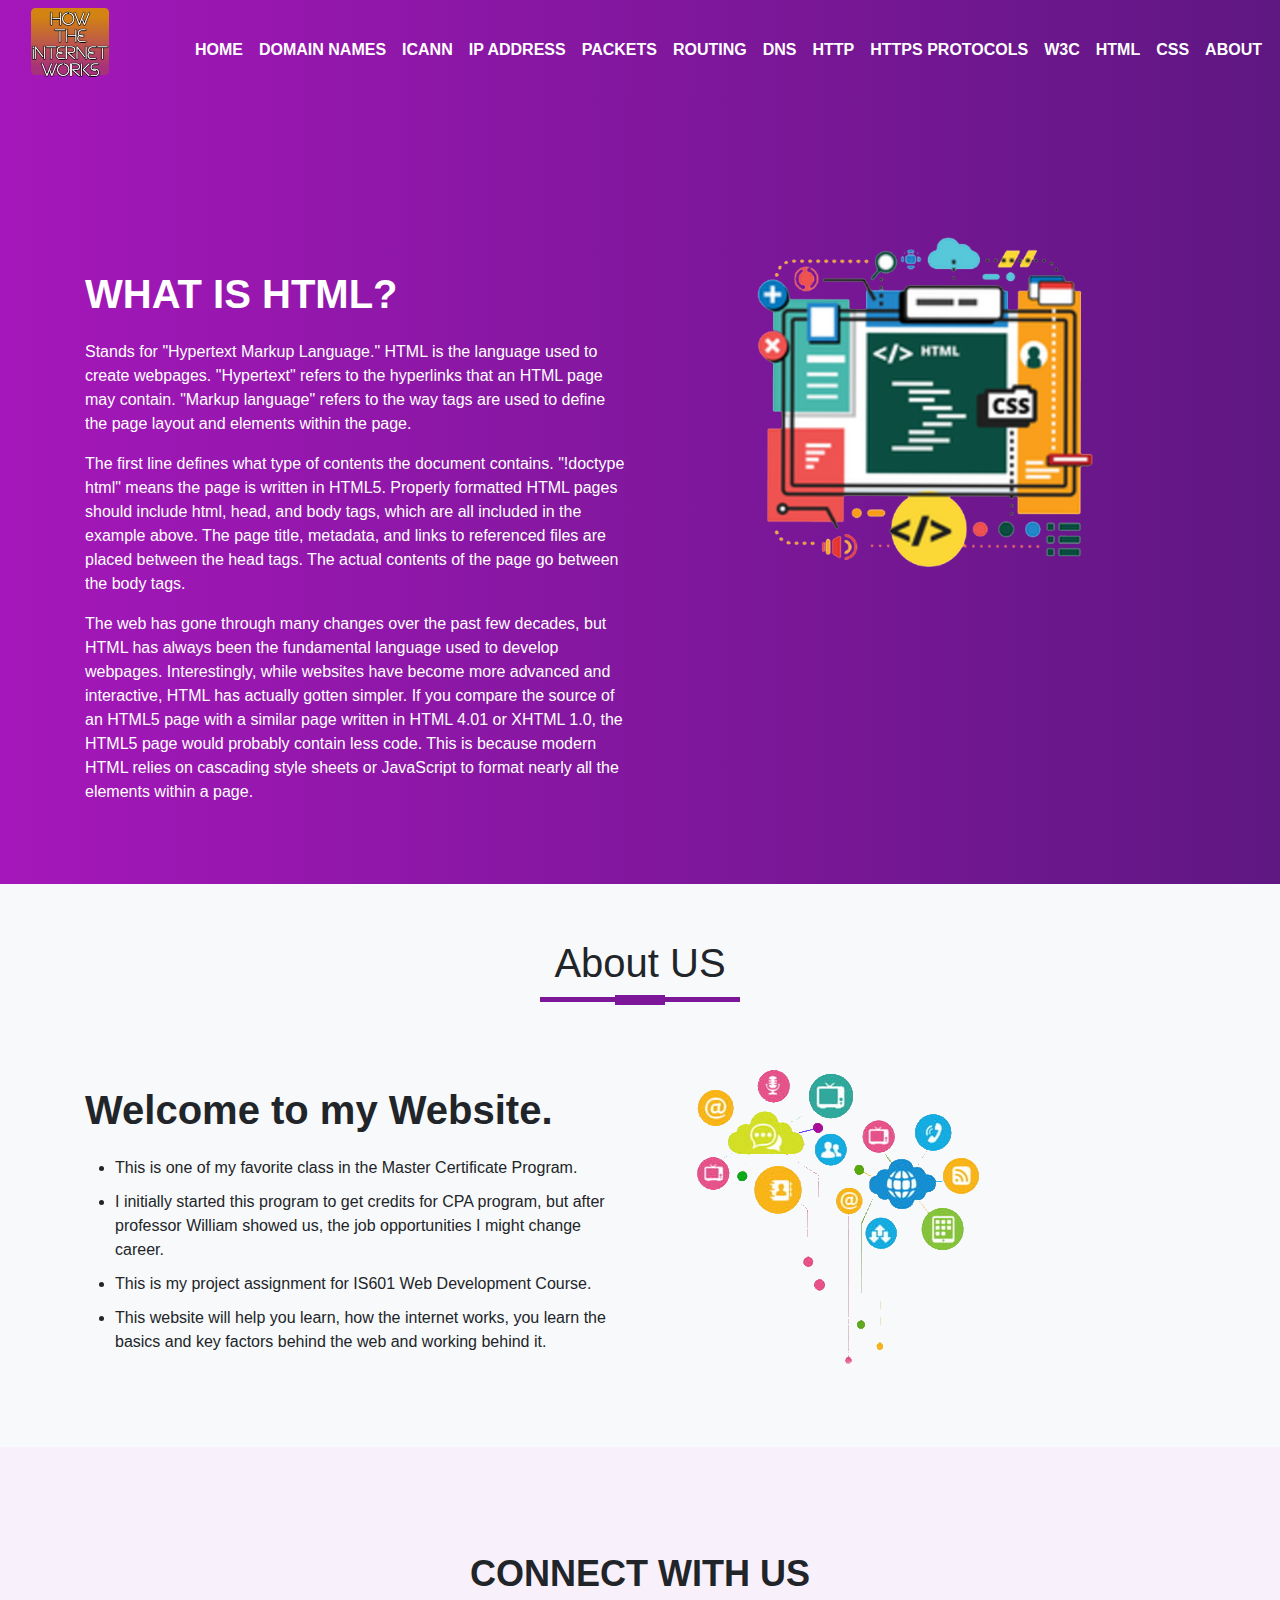
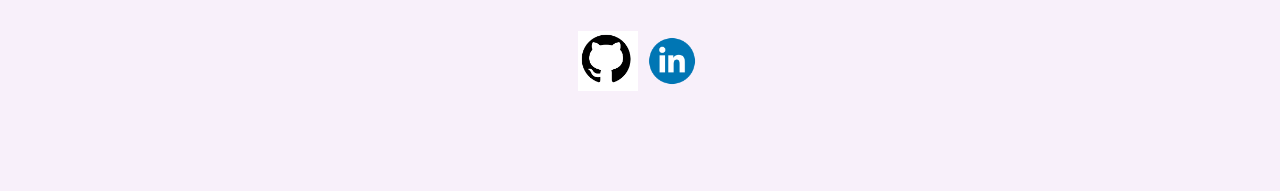
<file: hmtl.html>
<!doctype html>
<html lang="en">
<head>

    <meta charset="utf-8">
    <meta name="viewport" content="width=device-width, initial-scale=1, shrink-to-fit=no">

    <title>How the Internet works</title>
    <link rel="stylesheet" href="style.css">
    <link rel="stylesheet" href="https://maxcdn.bootstrapcdn.com/bootstrap/4.0.0/css/bootstrap.min.css">
    <script src="https://code.jquery.com/jquery-3.2.1.slim.min.js"></script>
    <script src="https://maxcdn.bootstrapcdn.com/bootstrap/4.0.0/js/bootstrap.min.js"></script>
    <link rel="stylesheet" href="//stackpath.bootstrapcdn.com/font-awesome/4.7.0/css/font-awesome.min.css">
</head>
<body>
<section id="nav-bar">
    <nav class="navbar navbar-expand-lg navbar-light">
        <a class="navbar-brand" href="index.html"><img src="docs/images/how%20the%20internet%20works.png" alt="internet-logo"></a>
        <button class="navbar-toggler" type="button" data-toggle="collapse" data-target="#navbarNav" aria-controls="navbarNav" aria-expanded="false" aria-label="Toggle navigation">
            <i class="fa fa-bars"></i>
        </button>
        <div class="collapse navbar-collapse" id="navbarNav">
            <ul class="navbar-nav ml-auto">
                <li class="nav-item">
                    <a class="nav-link" href="index.html">HOME</a>
                </li>
                <li class="nav-item">
                    <a class="nav-link" href="domain.html">DOMAIN NAMES</a>
                </li>
                <li class="nav-item">
                    <a class="nav-link" href="icann.html">ICANN</a>
                </li>
                <li class="nav-item">
                    <a class="nav-link" href="ip.html">IP ADDRESS</a>
                </li>
                <li class="nav-item">
                    <a class="nav-link" href="packets.html">PACKETS</a>
                </li>
                <li class="nav-item">
                    <a class="nav-link" href="routing.html">ROUTING</a>
                </li>
                <li class="nav-item">
                    <a class="nav-link" href="dns.html">DNS</a>
                </li>
                <li class="nav-item">
                    <a class="nav-link" href="http.html">HTTP</a>
                </li>
                <li class="nav-item">
                    <a class="nav-link" href="https.html">HTTPS PROTOCOLS</a>
                </li>
                <li class="nav-item">
                    <a class="nav-link" href="w3c.html">W3C</a>
                </li>
                <li class="nav-item">
                    <a class="nav-link" href="hmtl.html">HTML</a>
                </li>
                <li class="nav-item">
                    <a class="nav-link" href="css.html">CSS</a>
                </li>
                <li class="nav-item">
                    <a class="nav-link" href="about.html">ABOUT</a>
                </li>
            </ul>
        </div>
    </nav>
</section>

<section id="banner">
    <div class="container">
        <div class="row">
            <div class="col-md-6">
                <p class="promo-title">WHAT IS HTML?</p>
                <p>Stands for "Hypertext Markup Language." HTML is the language used to create webpages. "Hypertext" refers to the hyperlinks that an HTML page may contain. "Markup language" refers to the way tags are used to define the page layout and elements within the page.</p>
                <p>The first line defines what type of contents the document contains. "!doctype html" means the page is written in HTML5. Properly formatted HTML pages should include html, head, and body tags, which are all included in the example above. The page title, metadata, and links to referenced files are placed between the head tags. The actual contents of the page go between the body tags.</p>
                <p>The web has gone through many changes over the past few decades, but HTML has always been the fundamental language used to develop webpages. Interestingly, while websites have become more advanced and interactive, HTML has actually gotten simpler. If you compare the source of an HTML5 page with a similar page written in HTML 4.01 or XHTML 1.0, the HTML5 page would probably contain less code. This is because modern HTML relies on cascading style sheets or JavaScript to format nearly all the elements within a page.</p>
            </div>
            <div class="col-md-6 text-center">
                <img src="docs/images/htmlpage.png" class="img-fluid" alt="htmlimagereference">
            </div>
        </div>
    </div>
</section>


<section id="about-us">
    <div class="container">
        <h1 class="title text-center">About US</h1>
        <div class="row">
            <div class="col-md-6 about-us">
                <p class="about-title">Welcome to my Website.</p>
                <ul>
                    <li>This is one of my favorite class in the Master Certificate Program.</li>
                    <li>I initially started this program to get credits for CPA program, but after professor William showed us, the job opportunities I might change career.</li>
                    <li>This is my project assignment for IS601 Web Development Course.</li>
                    <li>This website will help you learn, how the internet works, you learn the basics and key factors behind the web and working behind it.</li>
                </ul>
            </div>
            <div class="col-md-6">
                <img src="docs/images/about-network.png" class="image-fluid" alt="aboutimagereference">
            </div>
        </div>
    </div>
</section>



<section id="social-media">
    <div class="container text-center">
        <p>CONNECT WITH US</p>
        <div class="social-icons">
            <a href="https://www.github.com"><img src="docs/images/githubpng.png" alt="githubimage"></a>
            <a href="https://www.linkedin.com/"><img src="docs/images/linkedin.png" alt="linkedinimage"></a>
        </div>
    </div>
</section>



</body>
</html>
</file>
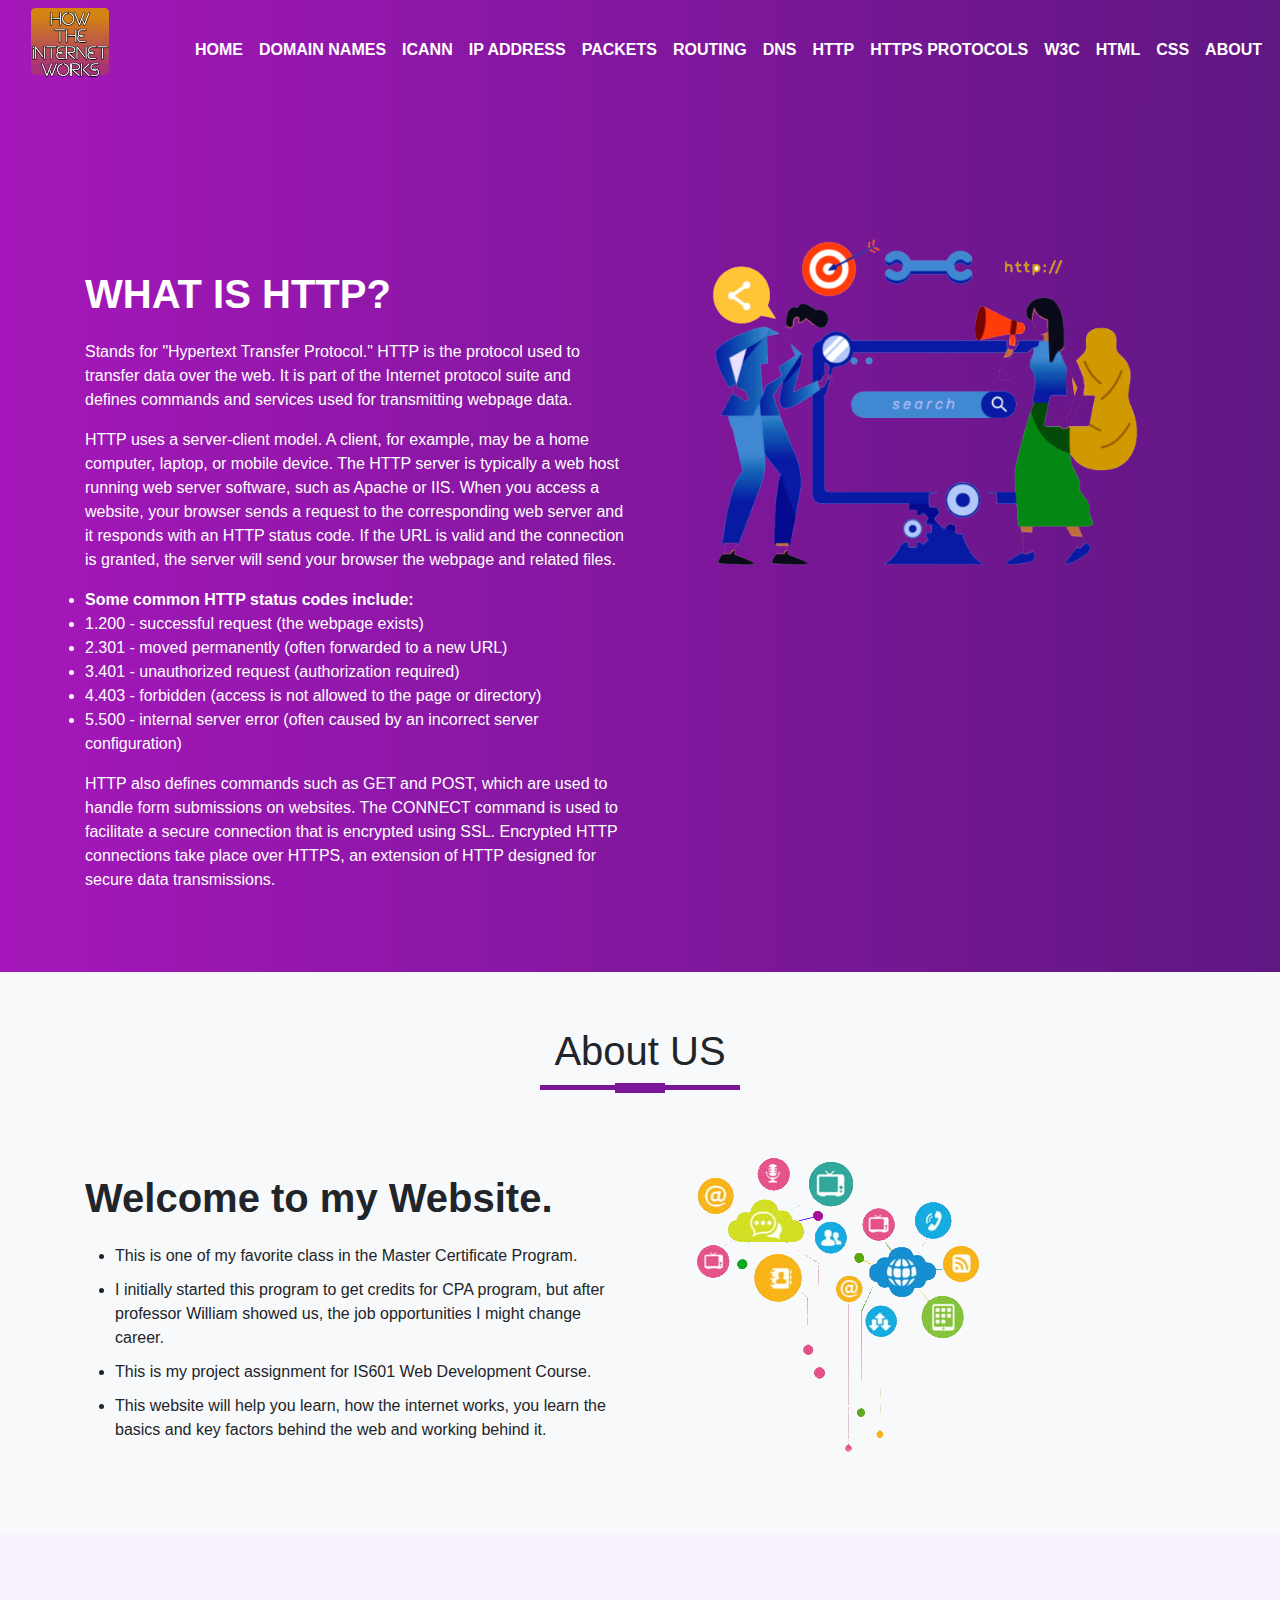
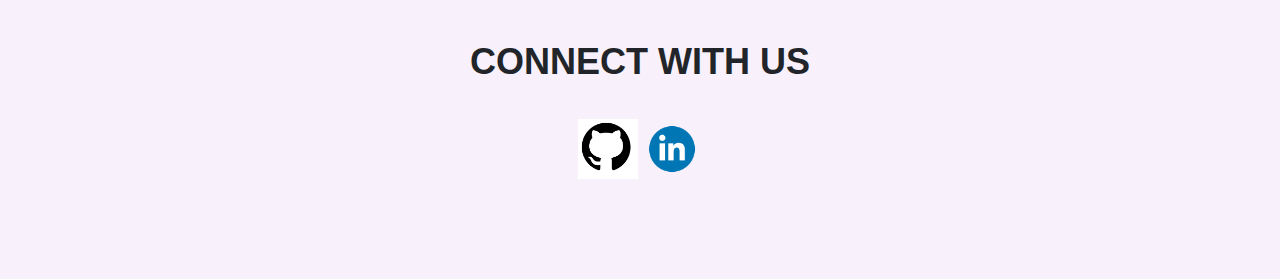
<file: http.html>
<!doctype html>
<html lang="en">
<head>

    <meta charset="utf-8">
    <meta name="viewport" content="width=device-width, initial-scale=1, shrink-to-fit=no">

    <title>How the Internet works</title>
    <link rel="stylesheet" href="style.css">
    <link rel="stylesheet" href="https://maxcdn.bootstrapcdn.com/bootstrap/4.0.0/css/bootstrap.min.css">
    <script src="https://code.jquery.com/jquery-3.2.1.slim.min.js"></script>
    <script src="https://maxcdn.bootstrapcdn.com/bootstrap/4.0.0/js/bootstrap.min.js"></script>
    <link rel="stylesheet" href="//stackpath.bootstrapcdn.com/font-awesome/4.7.0/css/font-awesome.min.css">
</head>
<body>
<section id="nav-bar">
    <nav class="navbar navbar-expand-lg navbar-light">
        <a class="navbar-brand" href="index.html"><img src="docs/images/how%20the%20internet%20works.png" alt="internet-logo"></a>
        <button class="navbar-toggler" type="button" data-toggle="collapse" data-target="#navbarNav" aria-controls="navbarNav" aria-expanded="false" aria-label="Toggle navigation">
            <i class="fa fa-bars"></i>
        </button>
        <div class="collapse navbar-collapse" id="navbarNav">
            <ul class="navbar-nav ml-auto">
                <li class="nav-item">
                    <a class="nav-link" href="index.html">HOME</a>
                </li>
                <li class="nav-item">
                    <a class="nav-link" href="domain.html">DOMAIN NAMES</a>
                </li>
                <li class="nav-item">
                    <a class="nav-link" href="icann.html">ICANN</a>
                </li>
                <li class="nav-item">
                    <a class="nav-link" href="ip.html">IP ADDRESS</a>
                </li>
                <li class="nav-item">
                    <a class="nav-link" href="packets.html">PACKETS</a>
                </li>
                <li class="nav-item">
                    <a class="nav-link" href="routing.html">ROUTING</a>
                </li>
                <li class="nav-item">
                    <a class="nav-link" href="dns.html">DNS</a>
                </li>
                <li class="nav-item">
                    <a class="nav-link" href="http.html">HTTP</a>
                </li>
                <li class="nav-item">
                    <a class="nav-link" href="https.html">HTTPS PROTOCOLS</a>
                </li>
                <li class="nav-item">
                    <a class="nav-link" href="w3c.html">W3C</a>
                </li>
                <li class="nav-item">
                    <a class="nav-link" href="hmtl.html">HTML</a>
                </li>
                <li class="nav-item">
                    <a class="nav-link" href="css.html">CSS</a>
                </li>
                <li class="nav-item">
                    <a class="nav-link" href="about.html">ABOUT</a>
                </li>
            </ul>
        </div>
    </nav>
</section>

<section id="banner">
    <div class="container">
        <div class="row">
            <div class="col-md-6">
                <p class="promo-title">WHAT IS HTTP?</p>
                <p>Stands for "Hypertext Transfer Protocol." HTTP is the protocol used to transfer data over the web. It is part of the Internet protocol suite and defines commands and services used for transmitting webpage data.</p>
                <p>HTTP uses a server-client model. A client, for example, may be a home computer, laptop, or mobile device. The HTTP server is typically a web host running web server software, such as Apache or IIS. When you access a website, your browser sends a request to the corresponding web server and it responds with an HTTP status code. If the URL is valid and the connection is granted, the server will send your browser the webpage and related files.</p>
                <ul>
                    <li><b>Some common HTTP status codes include:</b></li>
                    <li>1.200 - successful request (the webpage exists)</li>
                    <li>2.301 - moved permanently (often forwarded to a new URL)</li>
                    <li>3.401 - unauthorized request (authorization required)</li>
                    <li>4.403 - forbidden (access is not allowed to the page or directory)</li>
                    <li>5.500 - internal server error (often caused by an incorrect server configuration)</li>
                </ul>
                <p>HTTP also defines commands such as GET and POST, which are used to handle form submissions on websites. The CONNECT command is used to facilitate a secure connection that is encrypted using SSL. Encrypted HTTP connections take place over HTTPS, an extension of HTTP designed for secure data transmissions.</p>
            </div>
            <div class="col-md-6 text-center">
                <img src="docs/images/HTTPpages.png" class="img-fluid" alt="httpimagereference">
            </div>
        </div>
    </div>
</section>


<section id="about-us">
    <div class="container">
        <h1 class="title text-center">About US</h1>
        <div class="row">
            <div class="col-md-6 about-us">
                <p class="about-title">Welcome to my Website.</p>
                <ul>
                    <li>This is one of my favorite class in the Master Certificate Program.</li>
                    <li>I initially started this program to get credits for CPA program, but after professor William showed us, the job opportunities I might change career.</li>
                    <li>This is my project assignment for IS601 Web Development Course.</li>
                    <li>This website will help you learn, how the internet works, you learn the basics and key factors behind the web and working behind it.</li>
                </ul>
            </div>
            <div class="col-md-6">
                <img src="docs/images/about-network.png" class="image-fluid" alt="aboutimagereference">
            </div>
        </div>
    </div>
</section>



<section id="social-media">
    <div class="container text-center">
        <p>CONNECT WITH US</p>
        <div class="social-icons">
            <a href="https://www.github.com"><img src="docs/images/githubpng.png" alt="githubimages"></a>
            <a href="https://www.linkedin.com/"><img src="docs/images/linkedin.png" alt="linkedinimages"></a>
        </div>
    </div>
</section>



</body>
</html>
</file>
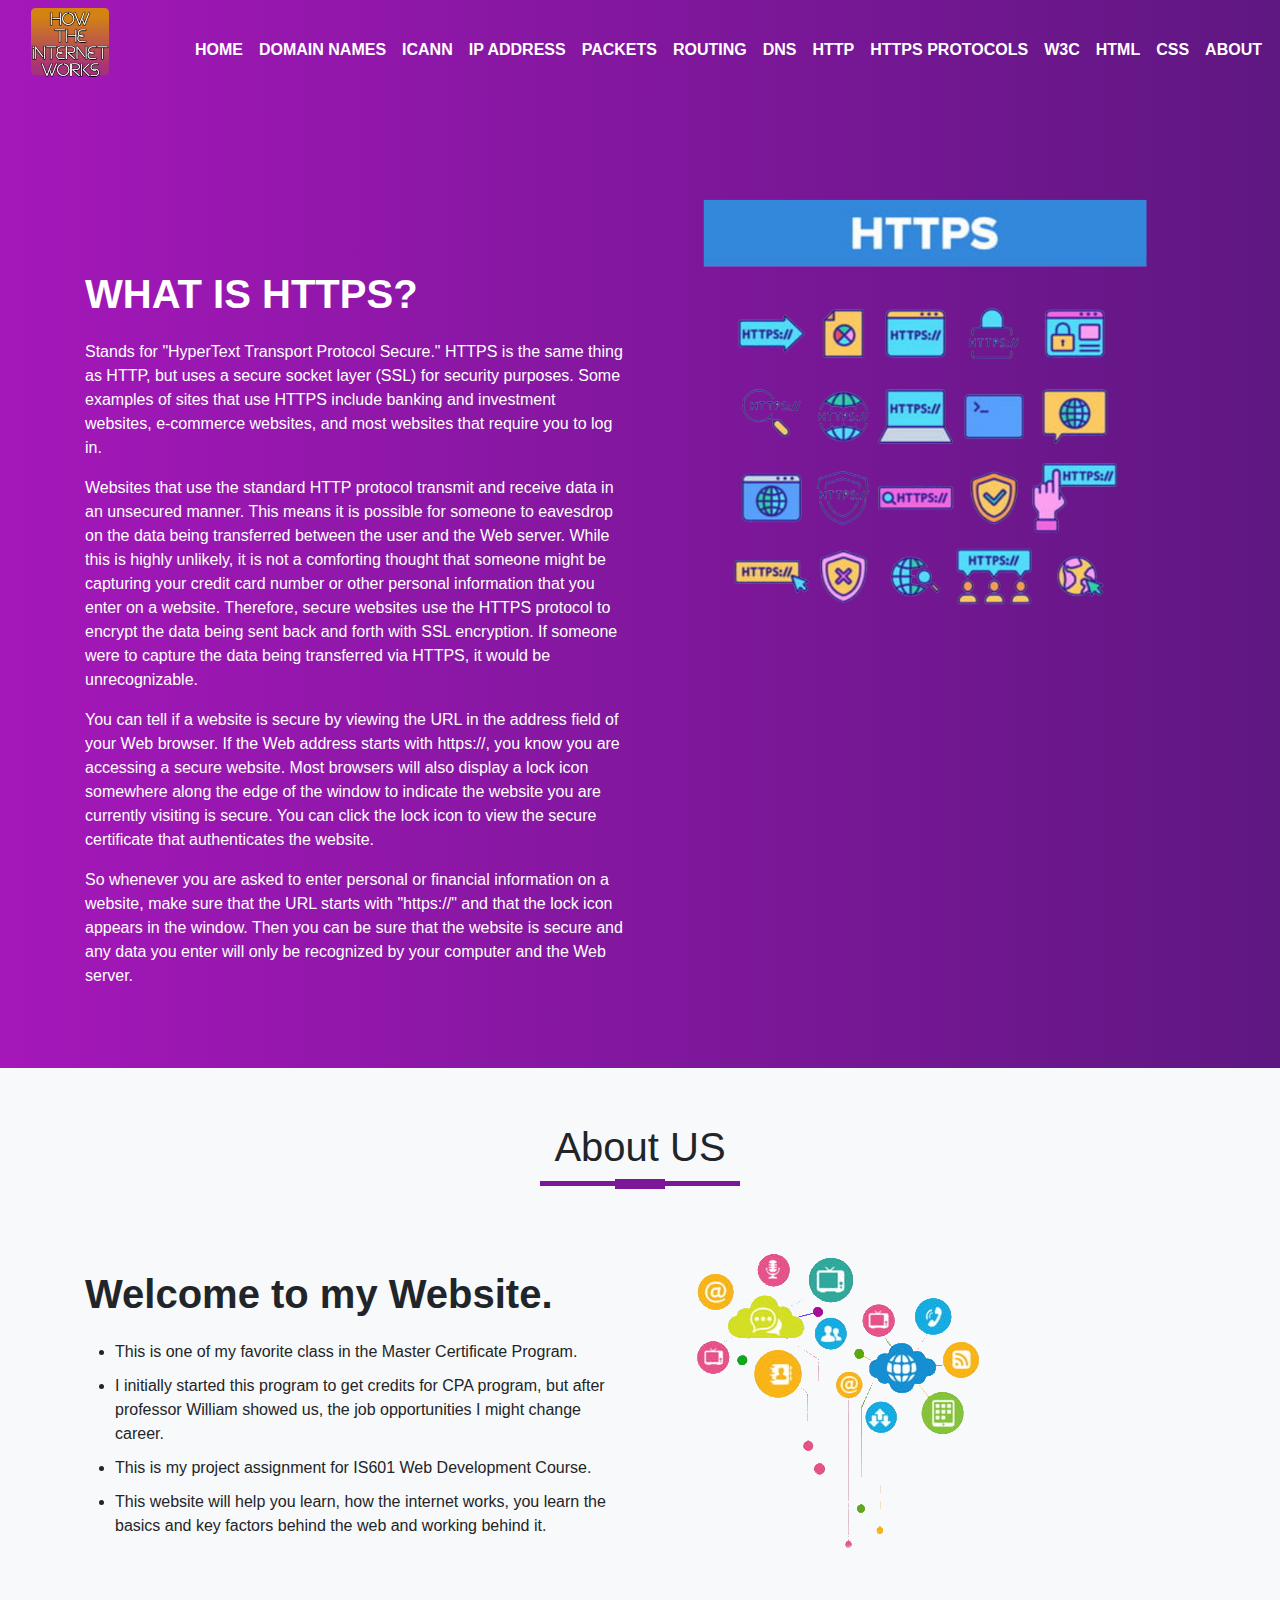
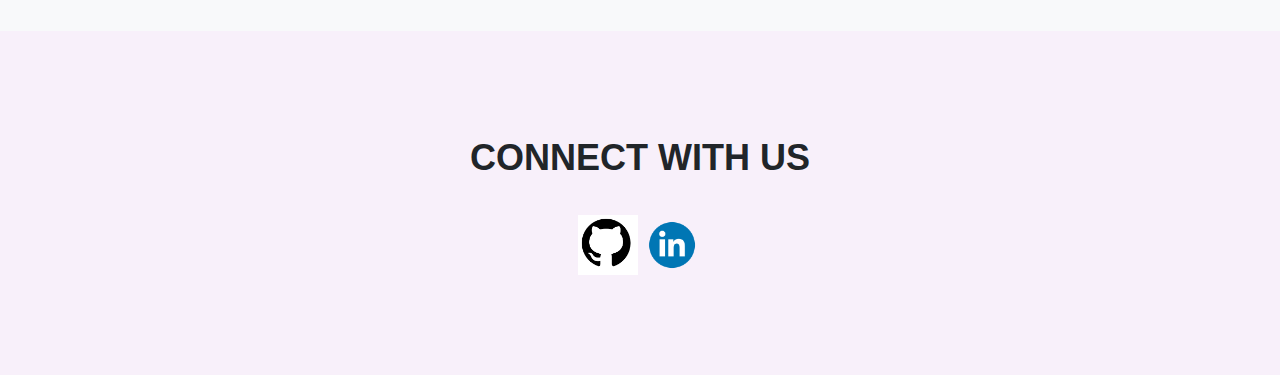
<file: https.html>
<!doctype html>
<html lang="en">
<head>

    <meta charset="utf-8">
    <meta name="viewport" content="width=device-width, initial-scale=1, shrink-to-fit=no">

    <title>How the Internet works</title>
    <link rel="stylesheet" href="style.css">
    <link rel="stylesheet" href="https://maxcdn.bootstrapcdn.com/bootstrap/4.0.0/css/bootstrap.min.css">
    <script src="https://code.jquery.com/jquery-3.2.1.slim.min.js"></script>
    <script src="https://maxcdn.bootstrapcdn.com/bootstrap/4.0.0/js/bootstrap.min.js"></script>
    <link rel="stylesheet" href="//stackpath.bootstrapcdn.com/font-awesome/4.7.0/css/font-awesome.min.css">
</head>
<body>
<section id="nav-bar">
    <nav class="navbar navbar-expand-lg navbar-light">
        <a class="navbar-brand" href="index.html"><img src="docs/images/how%20the%20internet%20works.png" alt="internet-logo"></a>
        <button class="navbar-toggler" type="button" data-toggle="collapse" data-target="#navbarNav" aria-controls="navbarNav" aria-expanded="false" aria-label="Toggle navigation">
            <i class="fa fa-bars"></i>
        </button>
        <div class="collapse navbar-collapse" id="navbarNav">
            <ul class="navbar-nav ml-auto">
                <li class="nav-item">
                    <a class="nav-link" href="index.html">HOME</a>
                </li>
                <li class="nav-item">
                    <a class="nav-link" href="domain.html">DOMAIN NAMES</a>
                </li>
                <li class="nav-item">
                    <a class="nav-link" href="icann.html">ICANN</a>
                </li>
                <li class="nav-item">
                    <a class="nav-link" href="ip.html">IP ADDRESS</a>
                </li>
                <li class="nav-item">
                    <a class="nav-link" href="packets.html">PACKETS</a>
                </li>
                <li class="nav-item">
                    <a class="nav-link" href="routing.html">ROUTING</a>
                </li>
                <li class="nav-item">
                    <a class="nav-link" href="dns.html">DNS</a>
                </li>
                <li class="nav-item">
                    <a class="nav-link" href="http.html">HTTP</a>
                </li>
                <li class="nav-item">
                    <a class="nav-link" href="https.html">HTTPS PROTOCOLS</a>
                </li>
                <li class="nav-item">
                    <a class="nav-link" href="w3c.html">W3C</a>
                </li>
                <li class="nav-item">
                    <a class="nav-link" href="hmtl.html">HTML</a>
                </li>
                <li class="nav-item">
                    <a class="nav-link" href="css.html">CSS</a>
                </li>
                <li class="nav-item">
                    <a class="nav-link" href="about.html">ABOUT</a>
                </li>
            </ul>
        </div>
    </nav>
</section>

<section id="banner">
    <div class="container">
        <div class="row">
            <div class="col-md-6">
                <p class="promo-title">WHAT IS HTTPS?</p>
                <p>Stands for "HyperText Transport Protocol Secure." HTTPS is the same thing as HTTP, but uses a secure socket layer (SSL) for security purposes. Some examples of sites that use HTTPS include banking and investment websites, e-commerce websites, and most websites that require you to log in.</p>
                <p>Websites that use the standard HTTP protocol transmit and receive data in an unsecured manner. This means it is possible for someone to eavesdrop on the data being transferred between the user and the Web server. While this is highly unlikely, it is not a comforting thought that someone might be capturing your credit card number or other personal information that you enter on a website. Therefore, secure websites use the HTTPS protocol to encrypt the data being sent back and forth with SSL encryption. If someone were to capture the data being transferred via HTTPS, it would be unrecognizable.</p>
                <p>You can tell if a website is secure by viewing the URL in the address field of your Web browser. If the Web address starts with https://, you know you are accessing a secure website. Most browsers will also display a lock icon somewhere along the edge of the window to indicate the website you are currently visiting is secure. You can click the lock icon to view the secure certificate that authenticates the website.</p>
                <p>So whenever you are asked to enter personal or financial information on a website, make sure that the URL starts with "https://" and that the lock icon appears in the window. Then you can be sure that the website is secure and any data you enter will only be recognized by your computer and the Web server.</p>

            </div>
            <div class="col-md-6 text-center">
                <img src="docs/images/httppage.png" class="img-fluid" alt="">
            </div>
        </div>
    </div>
</section>


<section id="about-us">
    <div class="container">
        <h1 class="title text-center">About US</h1>
        <div class="row">
            <div class="col-md-6 about-us">
                <p class="about-title">Welcome to my Website.</p>
                <ul>
                    <li>This is one of my favorite class in the Master Certificate Program.</li>
                    <li>I initially started this program to get credits for CPA program, but after professor William showed us, the job opportunities I might change career.</li>
                    <li>This is my project assignment for IS601 Web Development Course.</li>
                    <li>This website will help you learn, how the internet works, you learn the basics and key factors behind the web and working behind it.</li>
                </ul>
            </div>
            <div class="col-md-6">
                <img src="docs/images/about-network.png" class="image-fluid" alt="aboutimagereference">
            </div>
        </div>
    </div>
</section>



<section id="social-media">
    <div class="container text-center">
        <p>CONNECT WITH US</p>
        <div class="social-icons">
            <a href="https://www.github.com"><img src="docs/images/githubpng.png" alt="gitimage"></a>
            <a href="https://www.linkedin.com/"><img src="docs/images/linkedin.png" alt="linkedinimage"></a>
        </div>
    </div>
</section>



</body>
</html>
</file>
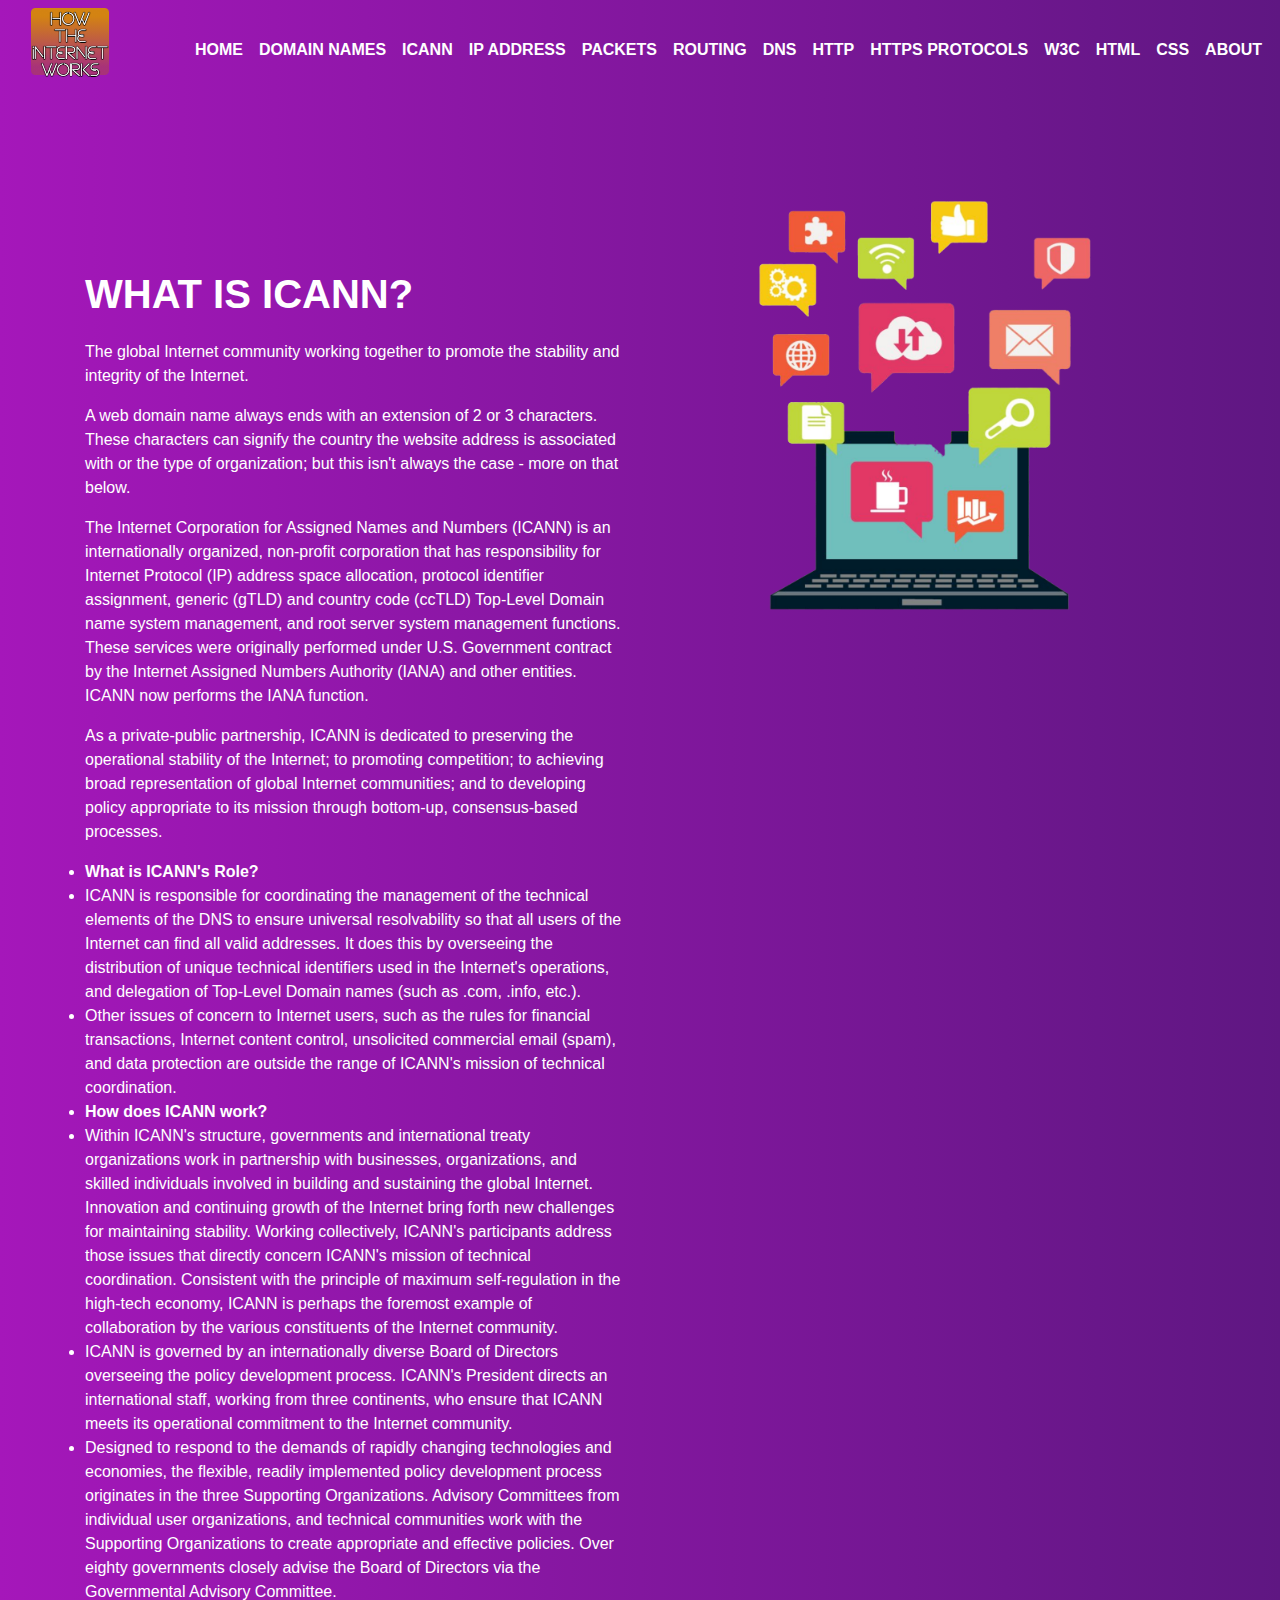
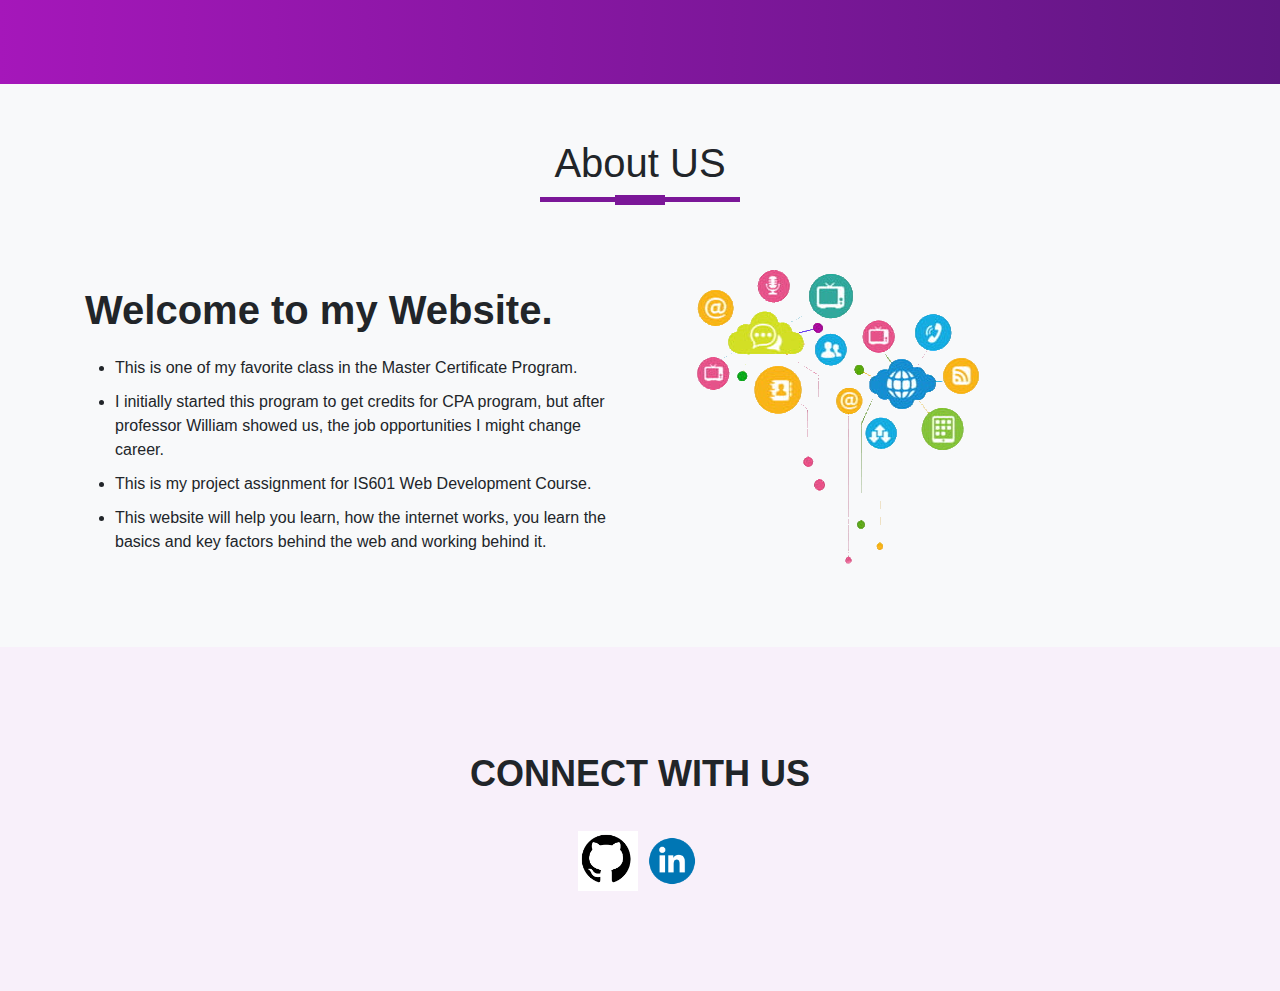
<file: icann.html>
<!doctype html>
<html lang="en">
<head>

    <meta charset="utf-8">
    <meta name="viewport" content="width=device-width, initial-scale=1, shrink-to-fit=no">

    <title>How the Internet works</title>
    <link rel="stylesheet" href="style.css">
    <link rel="stylesheet" href="https://maxcdn.bootstrapcdn.com/bootstrap/4.0.0/css/bootstrap.min.css">
    <script src="https://code.jquery.com/jquery-3.2.1.slim.min.js"></script>
    <script src="https://maxcdn.bootstrapcdn.com/bootstrap/4.0.0/js/bootstrap.min.js"></script>
    <link rel="stylesheet" href="//stackpath.bootstrapcdn.com/font-awesome/4.7.0/css/font-awesome.min.css">
</head>
<body>
<section id="nav-bar">
    <nav class="navbar navbar-expand-lg navbar-light">
        <a class="navbar-brand" href="#"><img src="docs/images/how%20the%20internet%20works.png" alt="internet-logo"></a>
        <button class="navbar-toggler" type="button" data-toggle="collapse" data-target="#navbarNav" aria-controls="navbarNav" aria-expanded="false" aria-label="Toggle navigation">
            <i class="fa fa-bars"></i>
        </button>
        <div class="collapse navbar-collapse" id="navbarNav">
            <ul class="navbar-nav ml-auto">
                <li class="nav-item">
                    <a class="nav-link" href="index.html">HOME</a>
                </li>
                <li class="nav-item">
                    <a class="nav-link" href="domain.html">DOMAIN NAMES</a>
                </li>
                <li class="nav-item">
                    <a class="nav-link" href="icann.html">ICANN</a>
                </li>
                <li class="nav-item">
                    <a class="nav-link" href="ip.html">IP ADDRESS</a>
                </li>
                <li class="nav-item">
                    <a class="nav-link" href="packets.html">PACKETS</a>
                </li>
                <li class="nav-item">
                    <a class="nav-link" href="routing.html">ROUTING</a>
                </li>
                <li class="nav-item">
                    <a class="nav-link" href="dns.html">DNS</a>
                </li>
                <li class="nav-item">
                    <a class="nav-link" href="http.html">HTTP</a>
                </li>
                <li class="nav-item">
                    <a class="nav-link" href="https.html">HTTPS PROTOCOLS</a>
                </li>
                <li class="nav-item">
                    <a class="nav-link" href="w3c.html">W3C</a>
                </li>
                <li class="nav-item">
                    <a class="nav-link" href="hmtl.html">HTML</a>
                </li>
                <li class="nav-item">
                    <a class="nav-link" href="css.html">CSS</a>
                </li>
                <li class="nav-item">
                    <a class="nav-link" href="about.html">ABOUT</a>
                </li>
            </ul>
        </div>
    </nav>
</section>

<section id="banner">
    <div class="container">
        <div class="row">
            <div class="col-md-6">
                <p class="promo-title">WHAT IS ICANN?</p>
                <p>The global Internet community working together to promote the stability and integrity of the Internet.</p>
                <p>A web domain name always ends with an extension of 2 or 3 characters. These characters can signify the country the website address is associated with or the type of organization; but this isn't always the case - more on that below.</p>
                <p>The Internet Corporation for Assigned Names and Numbers (ICANN) is an internationally organized, non-profit corporation that has responsibility for Internet Protocol (IP) address space allocation, protocol identifier assignment, generic (gTLD) and country code (ccTLD) Top-Level Domain name system management, and root server system management functions. These services were originally performed under U.S. Government contract by the Internet Assigned Numbers Authority (IANA) and other entities. ICANN now performs the IANA function.</p>
                <p>As a private-public partnership, ICANN is dedicated to preserving the operational stability of the Internet; to promoting competition; to achieving broad representation of global Internet communities; and to developing policy appropriate to its mission through bottom-up, consensus-based processes.</p>
                <ul>
                    <li><b>What is ICANN's Role?</b></li>
                    <li>ICANN is responsible for coordinating the management of the technical elements of the DNS to ensure universal resolvability so that all users of the Internet can find all valid addresses. It does this by overseeing the distribution of unique technical identifiers used in the Internet's operations, and delegation of Top-Level Domain names (such as .com, .info, etc.).</li>
                    <li>Other issues of concern to Internet users, such as the rules for financial transactions, Internet content control, unsolicited commercial email (spam), and data protection are outside the range of ICANN's mission of technical coordination.</li>
                    <li><b>How does ICANN work?</b></li>
                    <li>Within ICANN's structure, governments and international treaty organizations work in partnership with businesses, organizations, and skilled individuals involved in building and sustaining the global Internet. Innovation and continuing growth of the Internet bring forth new challenges for maintaining stability. Working collectively, ICANN's participants address those issues that directly concern ICANN's mission of technical coordination. Consistent with the principle of maximum self-regulation in the high-tech economy, ICANN is perhaps the foremost example of collaboration by the various constituents of the Internet community.</li>
                    <li>ICANN is governed by an internationally diverse Board of Directors overseeing the policy development process. ICANN's President directs an international staff, working from three continents, who ensure that ICANN meets its operational commitment to the Internet community.</li>
                    <li>Designed to respond to the demands of rapidly changing technologies and economies, the flexible, readily implemented policy development process originates in the three Supporting Organizations. Advisory Committees from individual user organizations, and technical communities work with the Supporting Organizations to create appropriate and effective policies. Over eighty governments closely advise the Board of Directors via the Governmental Advisory Committee.</li>

                </ul>

            </div>
            <div class="col-md-6 text-center">
                <img src="docs/images/icannpage.png" class="img-fluid" alt="icannimagereference">
            </div>
        </div>
    </div>
</section>


<section id="about-us">
    <div class="container">
        <h1 class="title text-center">About US</h1>
        <div class="row">
            <div class="col-md-6 about-us">
                <p class="about-title">Welcome to my Website.</p>
                <ul>
                    <li>This is one of my favorite class in the Master Certificate Program.</li>
                    <li>I initially started this program to get credits for CPA program, but after professor William showed us, the job opportunities I might change career.</li>
                    <li>This is my project assignment for IS601 Web Development Course.</li>
                    <li>This website will help you learn, how the internet works, you learn the basics and key factors behind the web and working behind it.</li>
                </ul>
            </div>
            <div class="col-md-6">
                <img src="docs/images/about-network.png" class="image-fluid" alt="aboutpagereference">
            </div>
        </div>
    </div>
</section>



<section id="social-media">
    <div class="container text-center">
        <p>CONNECT WITH US</p>
        <div class="social-icons">
            <a href="https://www.github.com"><img src="docs/images/githubpng.png" alt="githubimage"></a>
            <a href="https://www.linkedin.com/"><img src="docs/images/linkedin.png" alt="linkedinimage"></a>
        </div>
    </div>
</section>



</body>
</html>
</file>
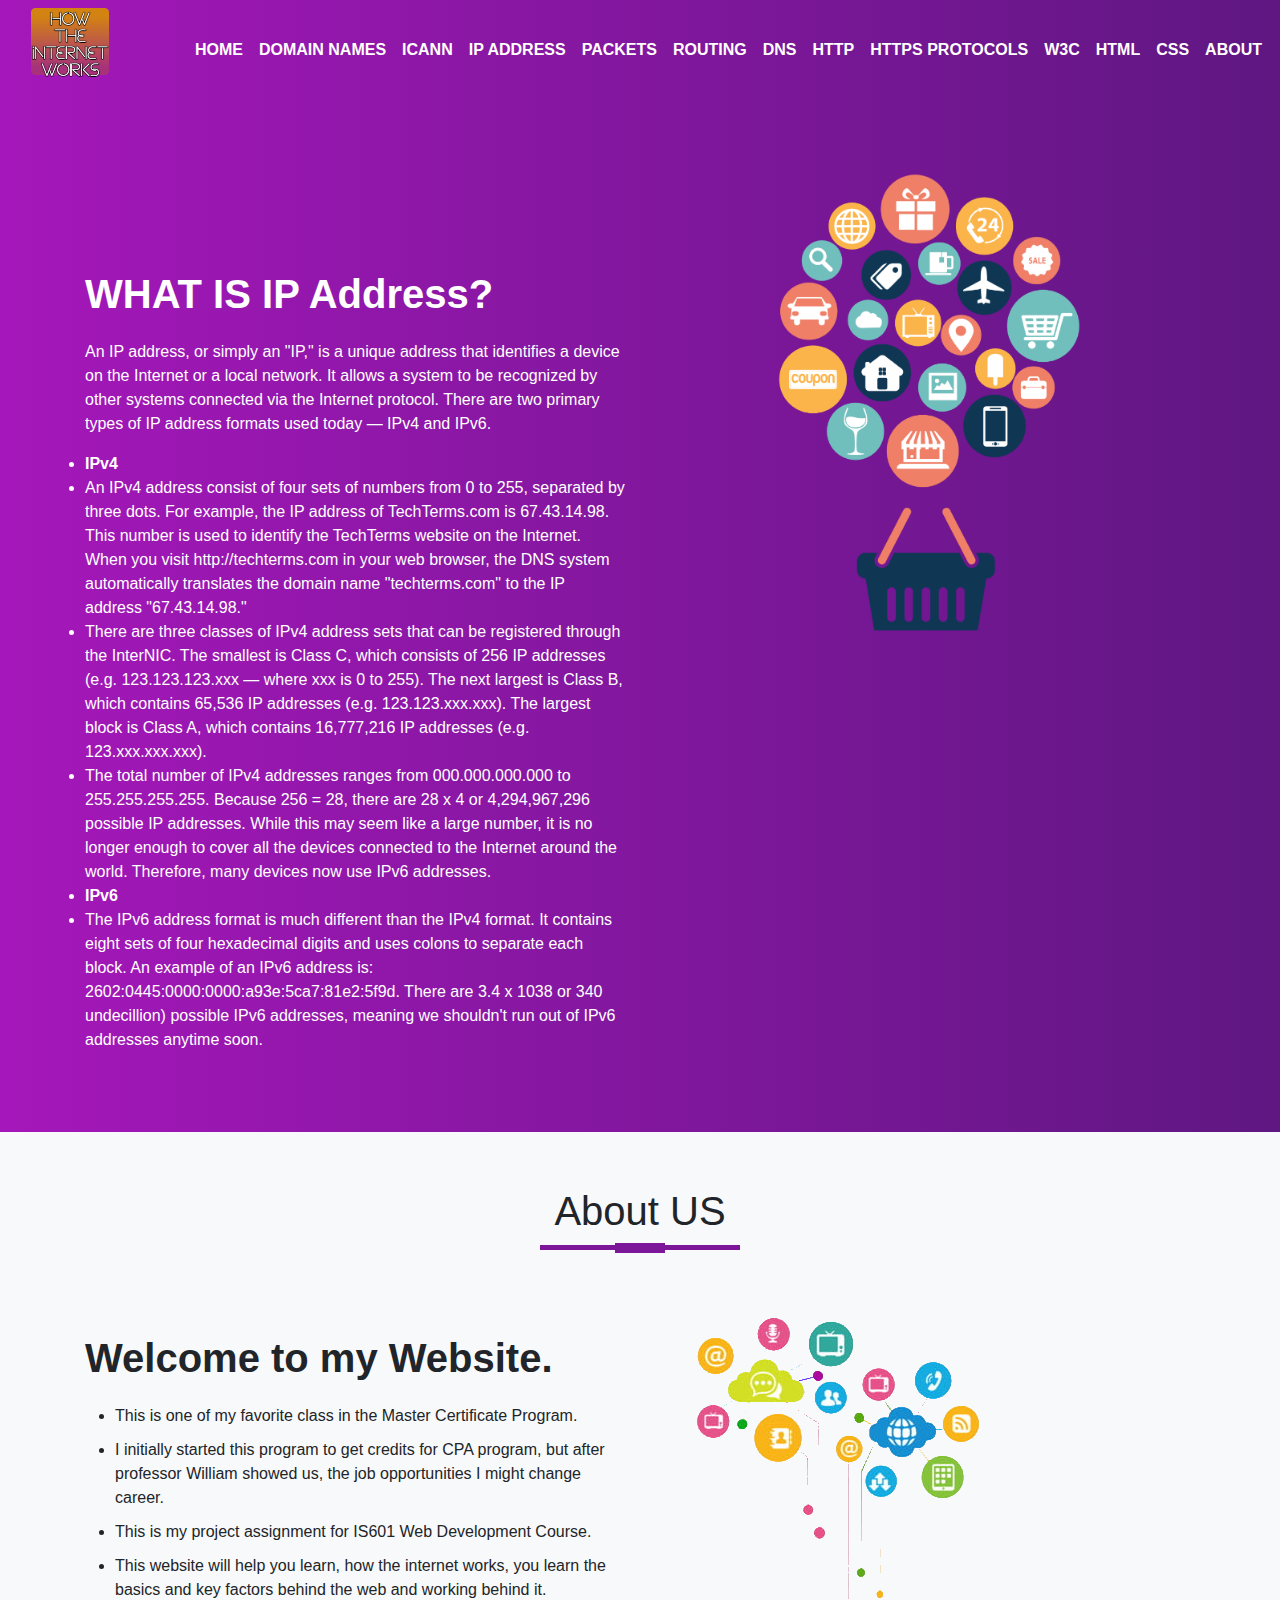
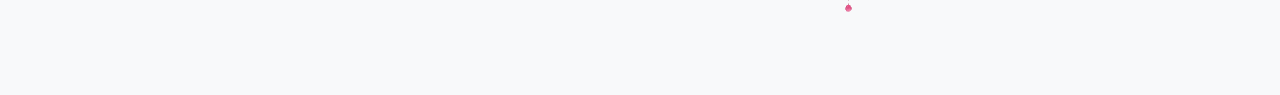
<file: ip.html>
<!doctype html>
<html lang="en">
<head>

    <meta charset="utf-8">
    <meta name="viewport" content="width=device-width, initial-scale=1, shrink-to-fit=no">

    <title>How the Internet works</title>
    <link rel="stylesheet" href="style.css">
    <link rel="stylesheet" href="https://maxcdn.bootstrapcdn.com/bootstrap/4.0.0/css/bootstrap.min.css">
    <script src="https://code.jquery.com/jquery-3.2.1.slim.min.js"></script>
    <script src="https://maxcdn.bootstrapcdn.com/bootstrap/4.0.0/js/bootstrap.min.js"></script>
    <link rel="stylesheet" href="//stackpath.bootstrapcdn.com/font-awesome/4.7.0/css/font-awesome.min.css">
</head>
<body>
<section id="nav-bar">
    <nav class="navbar navbar-expand-lg navbar-light">
        <a class="navbar-brand" href="#"><img src="docs/images/how%20the%20internet%20works.png" alt="internet-logo"></a>
        <button class="navbar-toggler" type="button" data-toggle="collapse" data-target="#navbarNav" aria-controls="navbarNav" aria-expanded="false" aria-label="Toggle navigation">
            <i class="fa fa-bars"></i>
        </button>
        <div class="collapse navbar-collapse" id="navbarNav">
            <ul class="navbar-nav ml-auto">
                <li class="nav-item">
                    <a class="nav-link" href="index.html">HOME</a>
                </li>
                <li class="nav-item">
                    <a class="nav-link" href="domain.html">DOMAIN NAMES</a>
                </li>
                <li class="nav-item">
                    <a class="nav-link" href="icann.html">ICANN</a>
                </li>
                <li class="nav-item">
                    <a class="nav-link" href="ip.html">IP ADDRESS</a>
                </li>
                <li class="nav-item">
                    <a class="nav-link" href="packets.html">PACKETS</a>
                </li>
                <li class="nav-item">
                    <a class="nav-link" href="routing.html">ROUTING</a>
                </li>
                <li class="nav-item">
                    <a class="nav-link" href="dns.html">DNS</a>
                </li>
                <li class="nav-item">
                    <a class="nav-link" href="http.html">HTTP</a>
                </li>
                <li class="nav-item">
                    <a class="nav-link" href="https.html">HTTPS PROTOCOLS</a>
                </li>
                <li class="nav-item">
                    <a class="nav-link" href="w3c.html">W3C</a>
                </li>
                <li class="nav-item">
                    <a class="nav-link" href="hmtl.html">HTML</a>
                </li>
                <li class="nav-item">
                    <a class="nav-link" href="css.html">CSS</a>
                </li>
                <li class="nav-item">
                    <a class="nav-link" href="about.html">ABOUT</a>
                </li>
            </ul>
        </div>
    </nav>
</section>

<section id="banner">
    <div class="container">
        <div class="row">
            <div class="col-md-6">
                <p class="promo-title">WHAT IS IP Address?</p>
                <p>An IP address, or simply an "IP," is a unique address that identifies a device on the Internet or a local network. It allows a system to be recognized by other systems connected via the Internet protocol. There are two primary types of IP address formats used today — IPv4 and IPv6.</p>
                <ul>
                    <li><b>IPv4</b></li>
                    <li>An IPv4 address consist of four sets of numbers from 0 to 255, separated by three dots. For example, the IP address of TechTerms.com is 67.43.14.98. This number is used to identify the TechTerms website on the Internet. When you visit http://techterms.com in your web browser, the DNS system automatically translates the domain name "techterms.com" to the IP address "67.43.14.98."</li>
                    <li>There are three classes of IPv4 address sets that can be registered through the InterNIC. The smallest is Class C, which consists of 256 IP addresses (e.g. 123.123.123.xxx — where xxx is 0 to 255). The next largest is Class B, which contains 65,536 IP addresses (e.g. 123.123.xxx.xxx). The largest block is Class A, which contains 16,777,216 IP addresses (e.g. 123.xxx.xxx.xxx).</li>
                    <li>The total number of IPv4 addresses ranges from 000.000.000.000 to 255.255.255.255. Because 256 = 28, there are 28 x 4 or 4,294,967,296 possible IP addresses. While this may seem like a large number, it is no longer enough to cover all the devices connected to the Internet around the world. Therefore, many devices now use IPv6 addresses.</li>
                    <li><b>IPv6</b></li>
                    <li>The IPv6 address format is much different than the IPv4 format. It contains eight sets of four hexadecimal digits and uses colons to separate each block. An example of an IPv6 address is: 2602:0445:0000:0000:a93e:5ca7:81e2:5f9d. There are 3.4 x 1038 or 340 undecillion) possible IPv6 addresses, meaning we shouldn't run out of IPv6 addresses anytime soon.</li>

                </ul>

            </div>
            <div class="col-md-6 text-center">
                <img src="docs/images/ipaddresspage.png" class="img-fluid" alt="ipaddressimagereference">
            </div>
        </div>
    </div>
</section>


<section id="about-us">
    <div class="container">
        <h1 class="title text-center">About US</h1>
        <div class="row">
            <div class="col-md-6 about-us">
                <p class="about-title">Welcome to my Website.</p>
                <ul>
                    <li>This is one of my favorite class in the Master Certificate Program.</li>
                    <li>I initially started this program to get credits for CPA program, but after professor William showed us, the job opportunities I might change career.</li>
                    <li>This is my project assignment for IS601 Web Development Course.</li>
                    <li>This website will help you learn, how the internet works, you learn the basics and key factors behind the web and working behind it.</li>
                </ul>
            </div>
            <div class="col-md-6">
                <img src="docs/images/about-network.png" class="image-fluid" alt="aboutimagereference">
            </div>
        </div>
    </div>
</section>



</body>
</html>
</file>
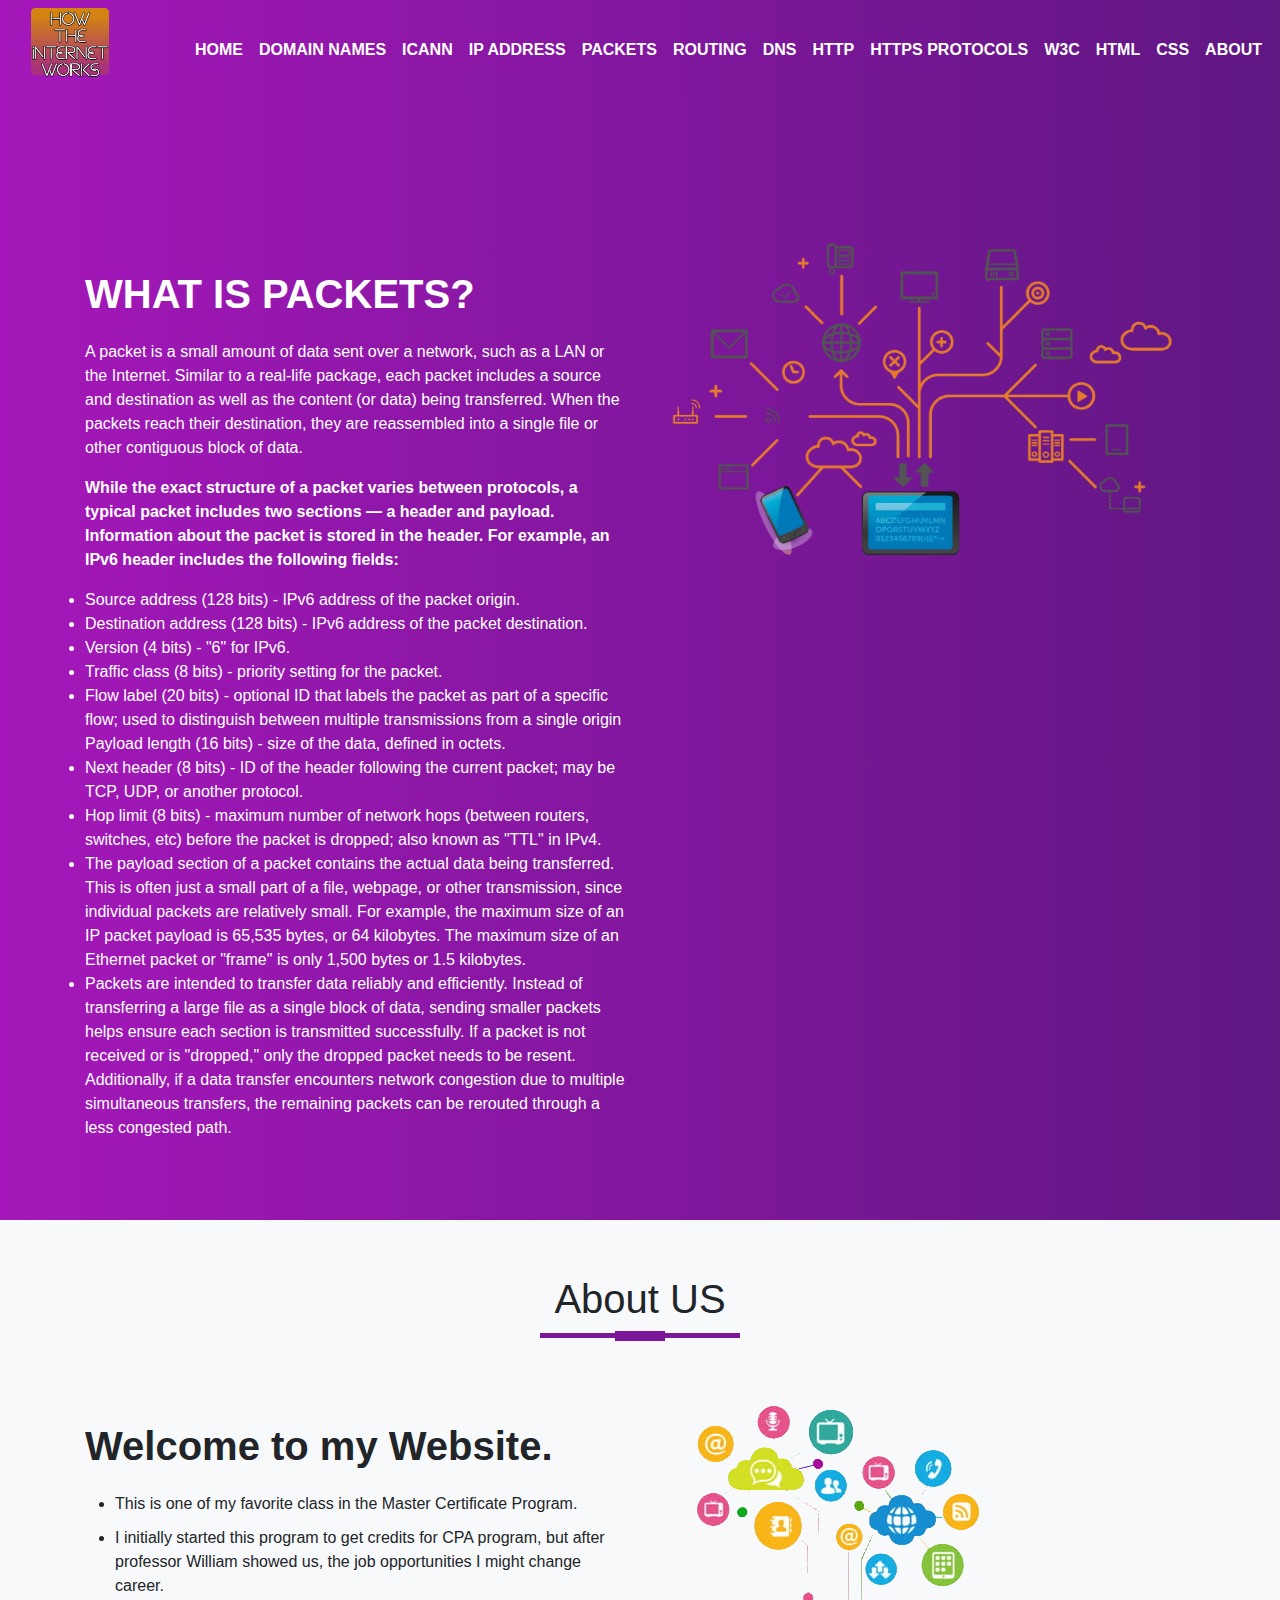
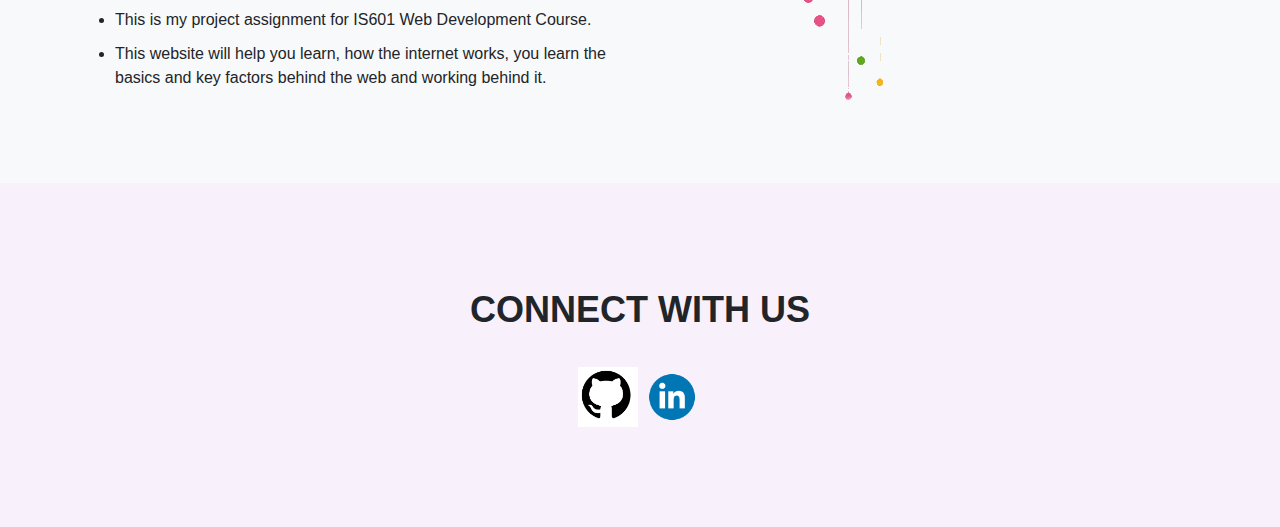
<file: packets.html>
<!doctype html>
<html lang="en">
<head>

    <meta charset="utf-8">
    <meta name="viewport" content="width=device-width, initial-scale=1, shrink-to-fit=no">

    <title>How the Internet works</title>
    <link rel="stylesheet" href="style.css">
    <link rel="stylesheet" href="https://maxcdn.bootstrapcdn.com/bootstrap/4.0.0/css/bootstrap.min.css">
    <script src="https://code.jquery.com/jquery-3.2.1.slim.min.js"></script>
    <script src="https://maxcdn.bootstrapcdn.com/bootstrap/4.0.0/js/bootstrap.min.js"></script>
    <link rel="stylesheet" href="//stackpath.bootstrapcdn.com/font-awesome/4.7.0/css/font-awesome.min.css">
</head>
<body>
<section id="nav-bar">
    <nav class="navbar navbar-expand-lg navbar-light">
        <a class="navbar-brand" href="#"><img src="docs/images/how%20the%20internet%20works.png" alt="internet-logo"></a>
        <button class="navbar-toggler" type="button" data-toggle="collapse" data-target="#navbarNav" aria-controls="navbarNav" aria-expanded="false" aria-label="Toggle navigation">
            <i class="fa fa-bars"></i>
        </button>
        <div class="collapse navbar-collapse" id="navbarNav">
            <ul class="navbar-nav ml-auto">
                <li class="nav-item">
                    <a class="nav-link" href="index.html">HOME</a>
                </li>
                <li class="nav-item">
                    <a class="nav-link" href="domain.html">DOMAIN NAMES</a>
                </li>
                <li class="nav-item">
                    <a class="nav-link" href="icann.html">ICANN</a>
                </li>
                <li class="nav-item">
                    <a class="nav-link" href="ip.html">IP ADDRESS</a>
                </li>
                <li class="nav-item">
                    <a class="nav-link" href="packets.html">PACKETS</a>
                </li>
                <li class="nav-item">
                    <a class="nav-link" href="routing.html">ROUTING</a>
                </li>
                <li class="nav-item">
                    <a class="nav-link" href="dns.html">DNS</a>
                </li>
                <li class="nav-item">
                    <a class="nav-link" href="http.html">HTTP</a>
                </li>
                <li class="nav-item">
                    <a class="nav-link" href="https.html">HTTPS PROTOCOLS</a>
                </li>
                <li class="nav-item">
                    <a class="nav-link" href="w3c.html">W3C</a>
                </li>
                <li class="nav-item">
                    <a class="nav-link" href="hmtl.html">HTML</a>
                </li>
                <li class="nav-item">
                    <a class="nav-link" href="css.html">CSS</a>
                </li>
                <li class="nav-item">
                    <a class="nav-link" href="about.html">ABOUT</a>
                </li>
            </ul>
        </div>
    </nav>
</section>

<section id="banner">
    <div class="container">
        <div class="row">
            <div class="col-md-6">
                <p class="promo-title">WHAT IS PACKETS?</p>
                <p>A packet is a small amount of data sent over a network, such as a LAN or the Internet. Similar to a real-life package, each packet includes a source and destination as well as the content (or data) being transferred. When the packets reach their destination, they are reassembled into a single file or other contiguous block of data.</p>
                <p><b>While the exact structure of a packet varies between protocols, a typical packet includes two sections — a header and payload. Information about the packet is stored in the header. For example, an IPv6 header includes the following fields:</b></p>
                <ul>
                    <li>
                        Source address (128 bits) - IPv6 address of the packet origin.
                    </li>
                    <li>
                        Destination address (128 bits) - IPv6 address of the packet destination.
                    </li>
                    <li>
                        Version (4 bits) - "6" for IPv6.
                    </li>
                    <li>
                        Traffic class (8 bits) - priority setting for the packet.
                    </li>
                    <li>
                        Flow label (20 bits) - optional ID that labels the packet as part of a specific flow; used to distinguish between multiple transmissions from a single origin Payload length (16 bits) - size of the data, defined in octets.
                    </li>
                    <li>
                        Next header (8 bits) - ID of the header following the current packet; may be TCP, UDP, or another protocol.
                    </li>
                    <li>
                        Hop limit (8 bits) - maximum number of network hops (between routers, switches, etc) before the packet is dropped; also known as "TTL" in IPv4.
                    </li>
                    <li>The payload section of a packet contains the actual data being transferred. This is often just a small part of a file, webpage, or other transmission, since individual packets are relatively small. For example, the maximum size of an IP packet payload is 65,535 bytes, or 64 kilobytes. The maximum size of an Ethernet packet or "frame" is only 1,500 bytes or 1.5 kilobytes.</li>
                    <li>Packets are intended to transfer data reliably and efficiently. Instead of transferring a large file as a single block of data, sending smaller packets helps ensure each section is transmitted successfully. If a packet is not received or is "dropped," only the dropped packet needs to be resent. Additionally, if a data transfer encounters network congestion due to multiple simultaneous transfers, the remaining packets can be rerouted through a less congested path.</li>

                </ul>

            </div>
            <div class="col-md-6 text-center">
                <img src="docs/images/packetspage.png" class="img-fluid" alt="packetsimagereference">
            </div>
        </div>
    </div>
</section>


<section id="about-us">
    <div class="container">
        <h1 class="title text-center">About US</h1>
        <div class="row">
            <div class="col-md-6 about-us">
                <p class="about-title">Welcome to my Website.</p>
                <ul>
                    <li>This is one of my favorite class in the Master Certificate Program.</li>
                    <li>I initially started this program to get credits for CPA program, but after professor William showed us, the job opportunities I might change career.</li>
                    <li>This is my project assignment for IS601 Web Development Course.</li>
                    <li>This website will help you learn, how the internet works, you learn the basics and key factors behind the web and working behind it.</li>
                </ul>
            </div>
            <div class="col-md-6">
                <img src="docs/images/about-network.png" class="image-fluid" alt="aboutimagereference">
            </div>
        </div>
    </div>
</section>



<section id="social-media">
    <div class="container text-center">
        <p>CONNECT WITH US</p>
        <div class="social-icons">
            <a href="https://www.github.com"><img src="docs/images/githubpng.png" alt="githubimage"></a>
            <a href="https://www.linkedin.com/"><img src="docs/images/linkedin.png" alt="linkedinimage"></a>
        </div>
    </div>
</section>



</body>
</html>
</file>
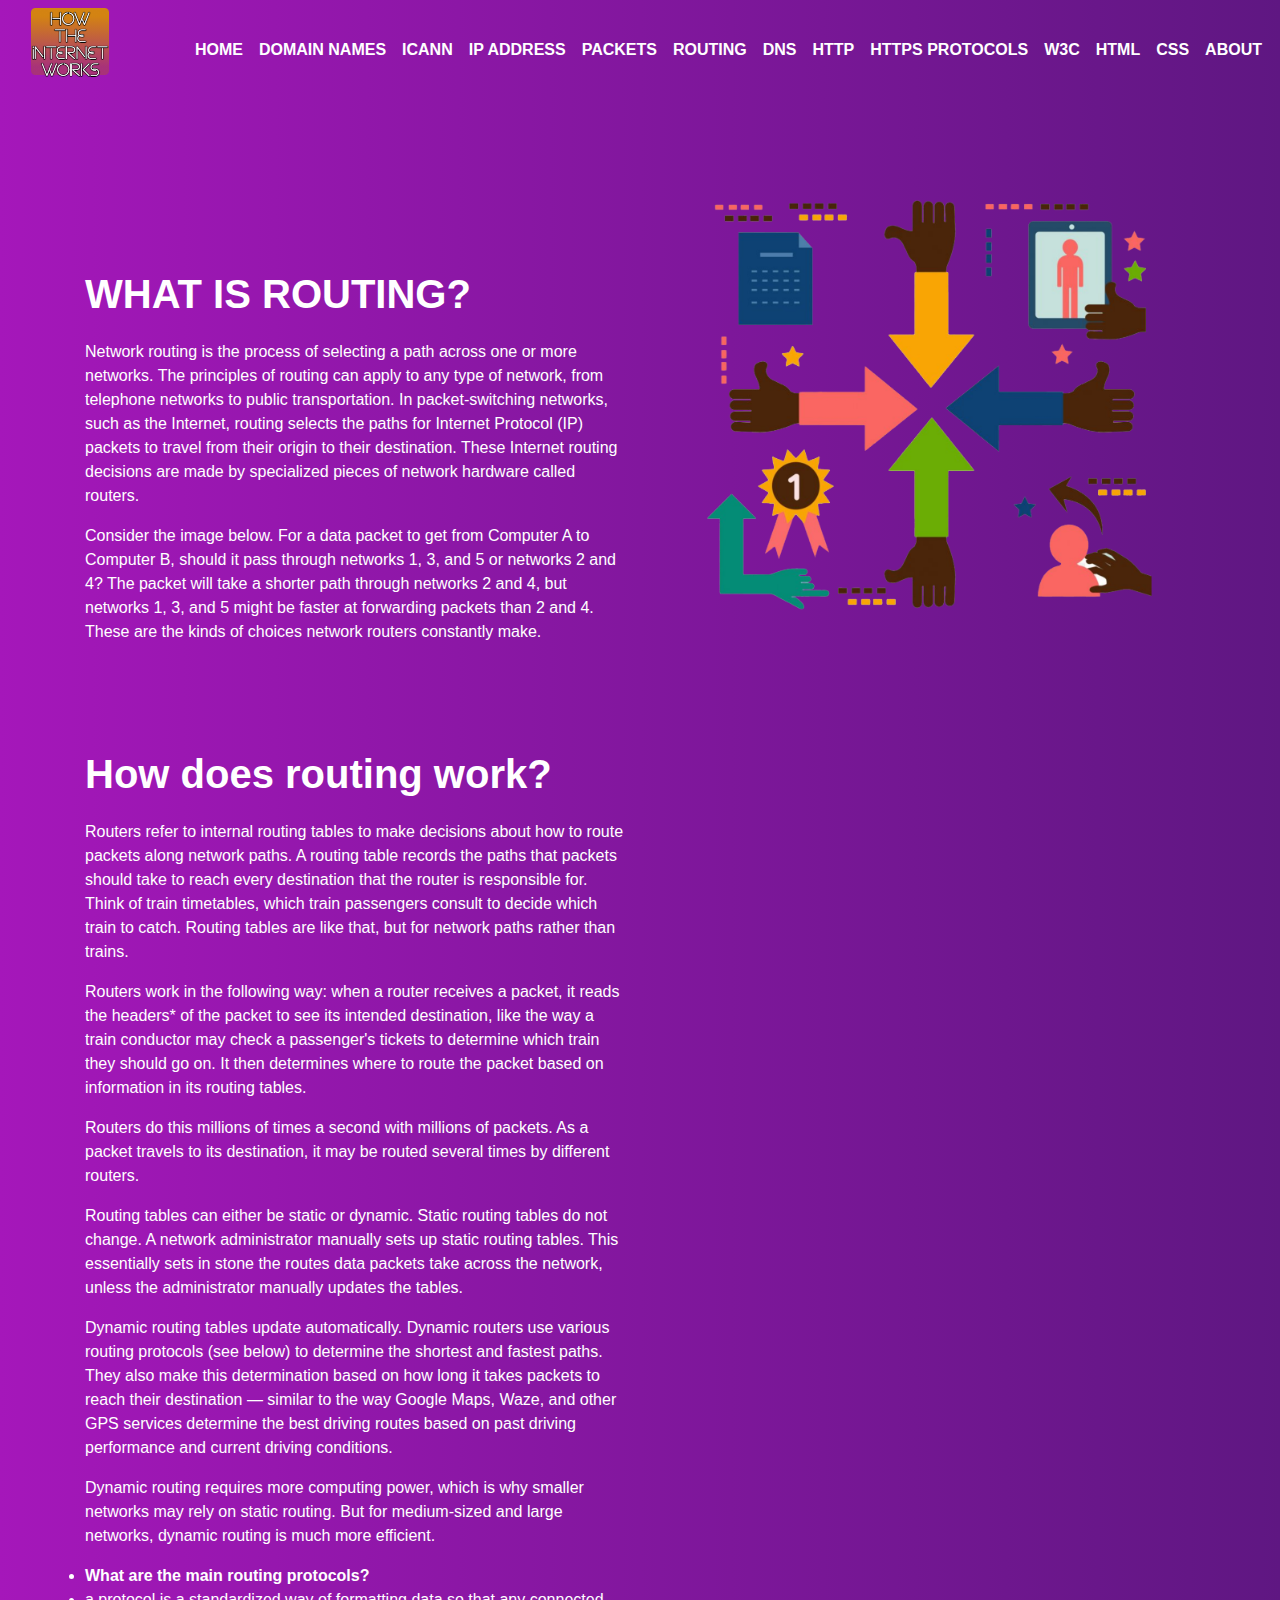
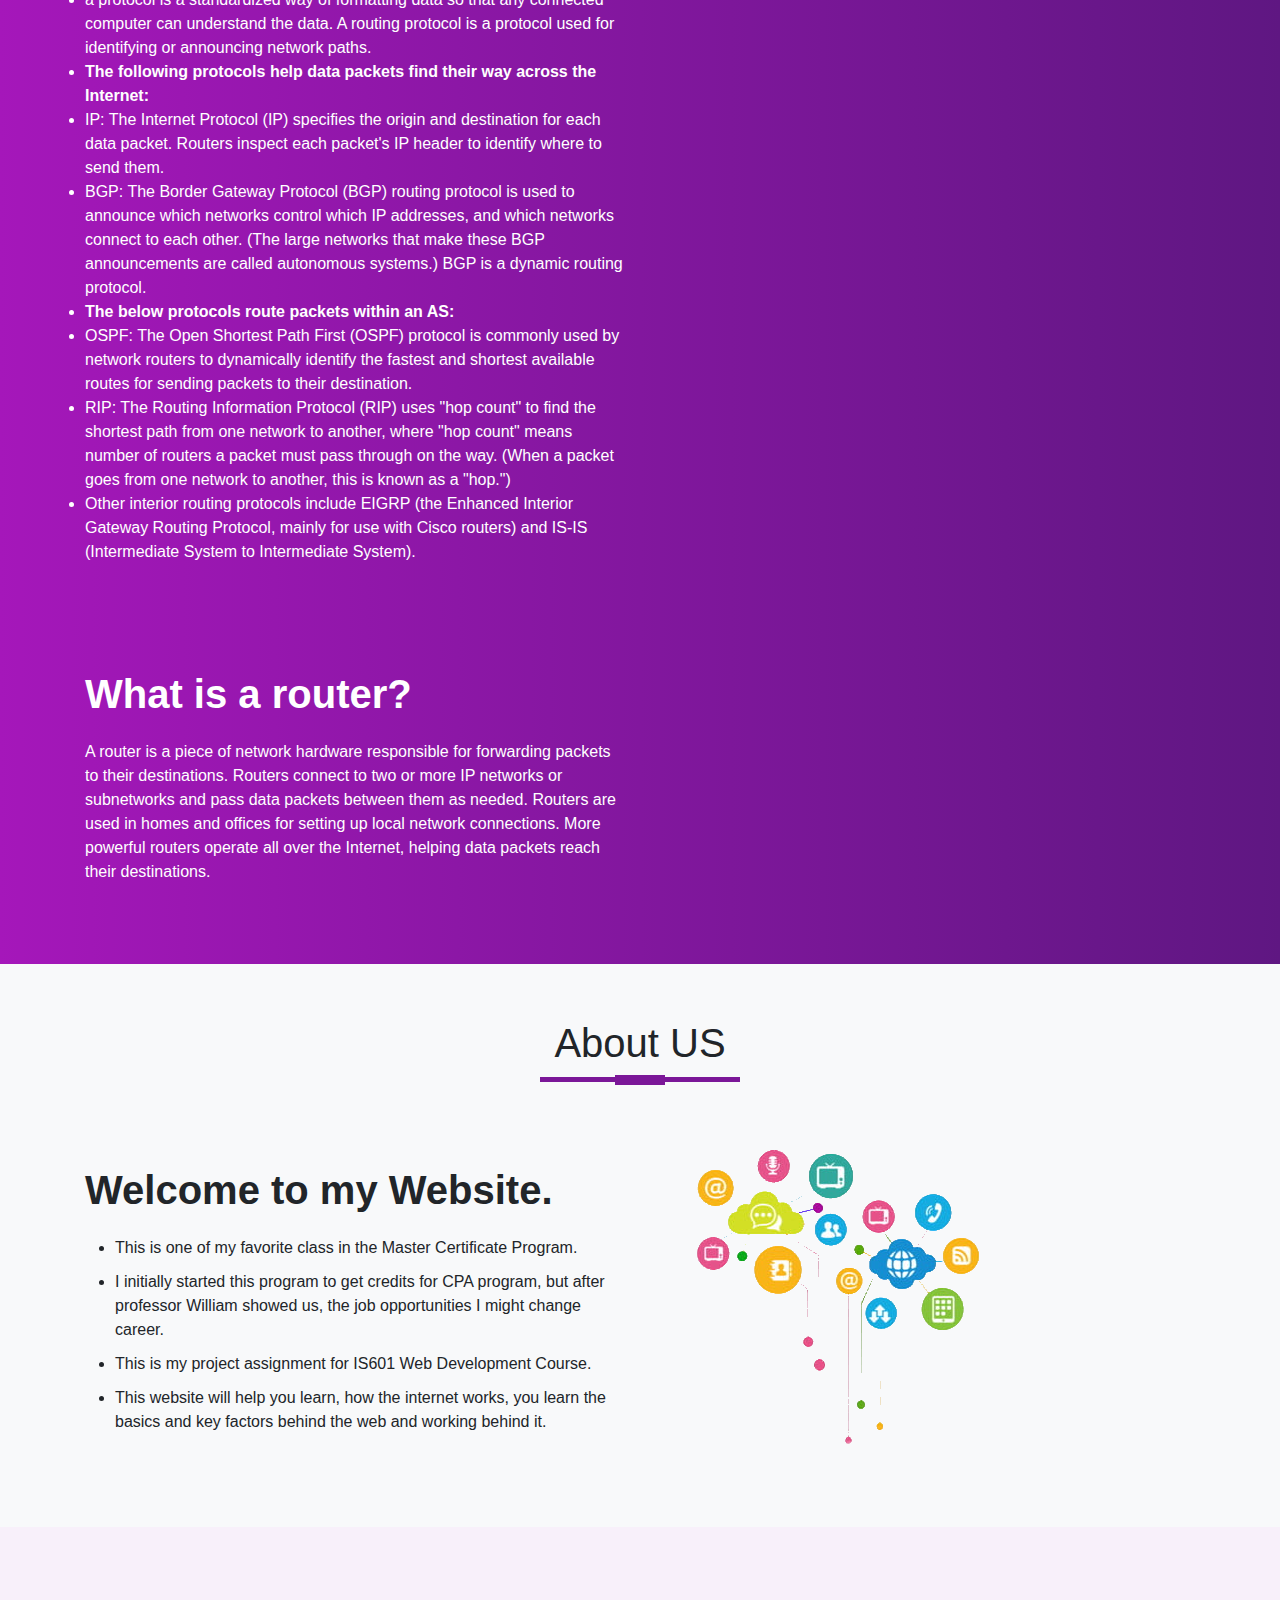
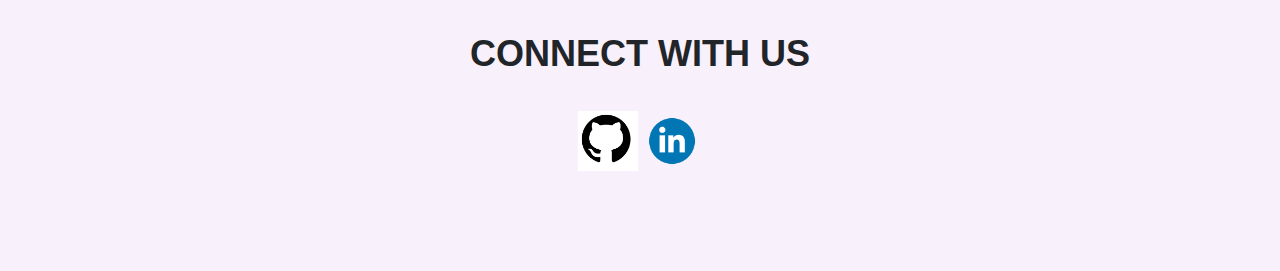
<file: routing.html>
<!doctype html>
<html lang="en">
<head>

    <meta charset="utf-8">
    <meta name="viewport" content="width=device-width, initial-scale=1, shrink-to-fit=no">

    <title>How the Internet works</title>
    <link rel="stylesheet" href="style.css">
    <link rel="stylesheet" href="https://maxcdn.bootstrapcdn.com/bootstrap/4.0.0/css/bootstrap.min.css">
    <script src="https://code.jquery.com/jquery-3.2.1.slim.min.js"></script>
    <script src="https://maxcdn.bootstrapcdn.com/bootstrap/4.0.0/js/bootstrap.min.js"></script>
    <link rel="stylesheet" href="//stackpath.bootstrapcdn.com/font-awesome/4.7.0/css/font-awesome.min.css">
</head>
<body>
<section id="nav-bar">
    <nav class="navbar navbar-expand-lg navbar-light">
        <a class="navbar-brand" href="index.html"><img src="docs/images/how%20the%20internet%20works.png" alt="internet-logo"></a>
        <button class="navbar-toggler" type="button" data-toggle="collapse" data-target="#navbarNav" aria-controls="navbarNav" aria-expanded="false" aria-label="Toggle navigation">
            <i class="fa fa-bars"></i>
        </button>
        <div class="collapse navbar-collapse" id="navbarNav">
            <ul class="navbar-nav ml-auto">
                <li class="nav-item">
                    <a class="nav-link" href="index.html">HOME</a>
                </li>
                <li class="nav-item">
                    <a class="nav-link" href="domain.html">DOMAIN NAMES</a>
                </li>
                <li class="nav-item">
                    <a class="nav-link" href="icann.html">ICANN</a>
                </li>
                <li class="nav-item">
                    <a class="nav-link" href="ip.html">IP ADDRESS</a>
                </li>
                <li class="nav-item">
                    <a class="nav-link" href="packets.html">PACKETS</a>
                </li>
                <li class="nav-item">
                    <a class="nav-link" href="routing.html">ROUTING</a>
                </li>
                <li class="nav-item">
                    <a class="nav-link" href="dns.html">DNS</a>
                </li>
                <li class="nav-item">
                    <a class="nav-link" href="http.html">HTTP</a>
                </li>
                <li class="nav-item">
                    <a class="nav-link" href="https.html">HTTPS PROTOCOLS</a>
                </li>
                <li class="nav-item">
                    <a class="nav-link" href="w3c.html">W3C</a>
                </li>
                <li class="nav-item">
                    <a class="nav-link" href="hmtl.html">HTML</a>
                </li>
                <li class="nav-item">
                    <a class="nav-link" href="css.html">CSS</a>
                </li>
                <li class="nav-item">
                    <a class="nav-link" href="about.html">ABOUT</a>
                </li>
            </ul>
        </div>
    </nav>
</section>

<section id="banner">
    <div class="container">
        <div class="row">
            <div class="col-md-6">
                <p class="promo-title">WHAT IS ROUTING?</p>
                <p>Network routing is the process of selecting a path across one or more networks. The principles of routing can apply to any type of network, from telephone networks to public transportation. In packet-switching networks, such as the Internet, routing selects the paths for Internet Protocol (IP) packets to travel from their origin to their destination. These Internet routing decisions are made by specialized pieces of network hardware called routers.</p>
                <p>Consider the image below. For a data packet to get from Computer A to Computer B, should it pass through networks 1, 3, and 5 or networks 2 and 4? The packet will take a shorter path through networks 2 and 4, but networks 1, 3, and 5 might be faster at forwarding packets than 2 and 4. These are the kinds of choices network routers constantly make.</p>
                <p class="promo-title">How does routing work?</p>
                <p>Routers refer to internal routing tables to make decisions about how to route packets along network paths. A routing table records the paths that packets should take to reach every destination that the router is responsible for. Think of train timetables, which train passengers consult to decide which train to catch. Routing tables are like that, but for network paths rather than trains.</p>
                <p>Routers work in the following way: when a router receives a packet, it reads the headers* of the packet to see its intended destination, like the way a train conductor may check a passenger's tickets to determine which train they should go on. It then determines where to route the packet based on information in its routing tables.</p>
                <p>Routers do this millions of times a second with millions of packets. As a packet travels to its destination, it may be routed several times by different routers.</p>
                <p>Routing tables can either be static or dynamic. Static routing tables do not change. A network administrator manually sets up static routing tables. This essentially sets in stone the routes data packets take across the network, unless the administrator manually updates the tables.</p>
                <p>Dynamic routing tables update automatically. Dynamic routers use various routing protocols (see below) to determine the shortest and fastest paths. They also make this determination based on how long it takes packets to reach their destination — similar to the way Google Maps, Waze, and other GPS services determine the best driving routes based on past driving performance and current driving conditions.</p>
                <p>Dynamic routing requires more computing power, which is why smaller networks may rely on static routing. But for medium-sized and large networks, dynamic routing is much more efficient.</p>

                <ul>
                    <li><b>What are the main routing protocols?</b></li>
                    <li>a protocol is a standardized way of formatting data so that any connected computer can understand the data. A routing protocol is a protocol used for identifying or announcing network paths.</li>
                    <li><b>The following protocols help data packets find their way across the Internet:</b></li>
                    <li>IP: The Internet Protocol (IP) specifies the origin and destination for each data packet. Routers inspect each packet's IP header to identify where to send them.</li>
                    <li>BGP: The Border Gateway Protocol (BGP) routing protocol is used to announce which networks control which IP addresses, and which networks connect to each other. (The large networks that make these BGP announcements are called autonomous systems.) BGP is a dynamic routing protocol.</li>
                    <li><b>The below protocols route packets within an AS:</b></li>
                    <li>
                        OSPF: The Open Shortest Path First (OSPF) protocol is commonly used by network routers to dynamically identify the fastest and shortest available routes for sending packets to their destination.
                    </li>
                    <li>RIP: The Routing Information Protocol (RIP) uses "hop count" to find the shortest path from one network to another, where "hop count" means number of routers a packet must pass through on the way. (When a packet goes from one network to another, this is known as a "hop.")</li>
                    <li>Other interior routing protocols include EIGRP (the Enhanced Interior Gateway Routing Protocol, mainly for use with Cisco routers) and IS-IS (Intermediate System to Intermediate System).</li>
                </ul>
                <p class="promo-title">What is a router?</p>
                <p>A router is a piece of network hardware responsible for forwarding packets to their destinations. Routers connect to two or more IP networks or subnetworks and pass data packets between them as needed. Routers are used in homes and offices for setting up local network connections. More powerful routers operate all over the Internet, helping data packets reach their destinations.</p>
            </div>
            <div class="col-md-6 text-center">
                <img src="docs/images/routingpage.png" class="img-fluid" alt="routingimagereference">
            </div>
        </div>
    </div>
</section>


<section id="about-us">
    <div class="container">
        <h1 class="title text-center">About US</h1>
        <div class="row">
            <div class="col-md-6 about-us">
                <p class="about-title">Welcome to my Website.</p>
                <ul>
                    <li>This is one of my favorite class in the Master Certificate Program.</li>
                    <li>I initially started this program to get credits for CPA program, but after professor William showed us, the job opportunities I might change career.</li>
                    <li>This is my project assignment for IS601 Web Development Course.</li>
                    <li>This website will help you learn, how the internet works, you learn the basics and key factors behind the web and working behind it.</li>
                </ul>
            </div>
            <div class="col-md-6">
                <img src="docs/images/about-network.png" class="image-fluid" alt="aboutpagereference">
            </div>
        </div>
    </div>
</section>



<section id="social-media">
    <div class="container text-center">
        <p>CONNECT WITH US</p>
        <div class="social-icons">
            <a href="https://www.github.com"><img src="docs/images/githubpng.png" alt="githubimage"></a>
            <a href="https://www.linkedin.com/"><img src="docs/images/linkedin.png" alt="linkedinimage"></a>
        </div>
    </div>
</section>



</body>
</html>
</file>
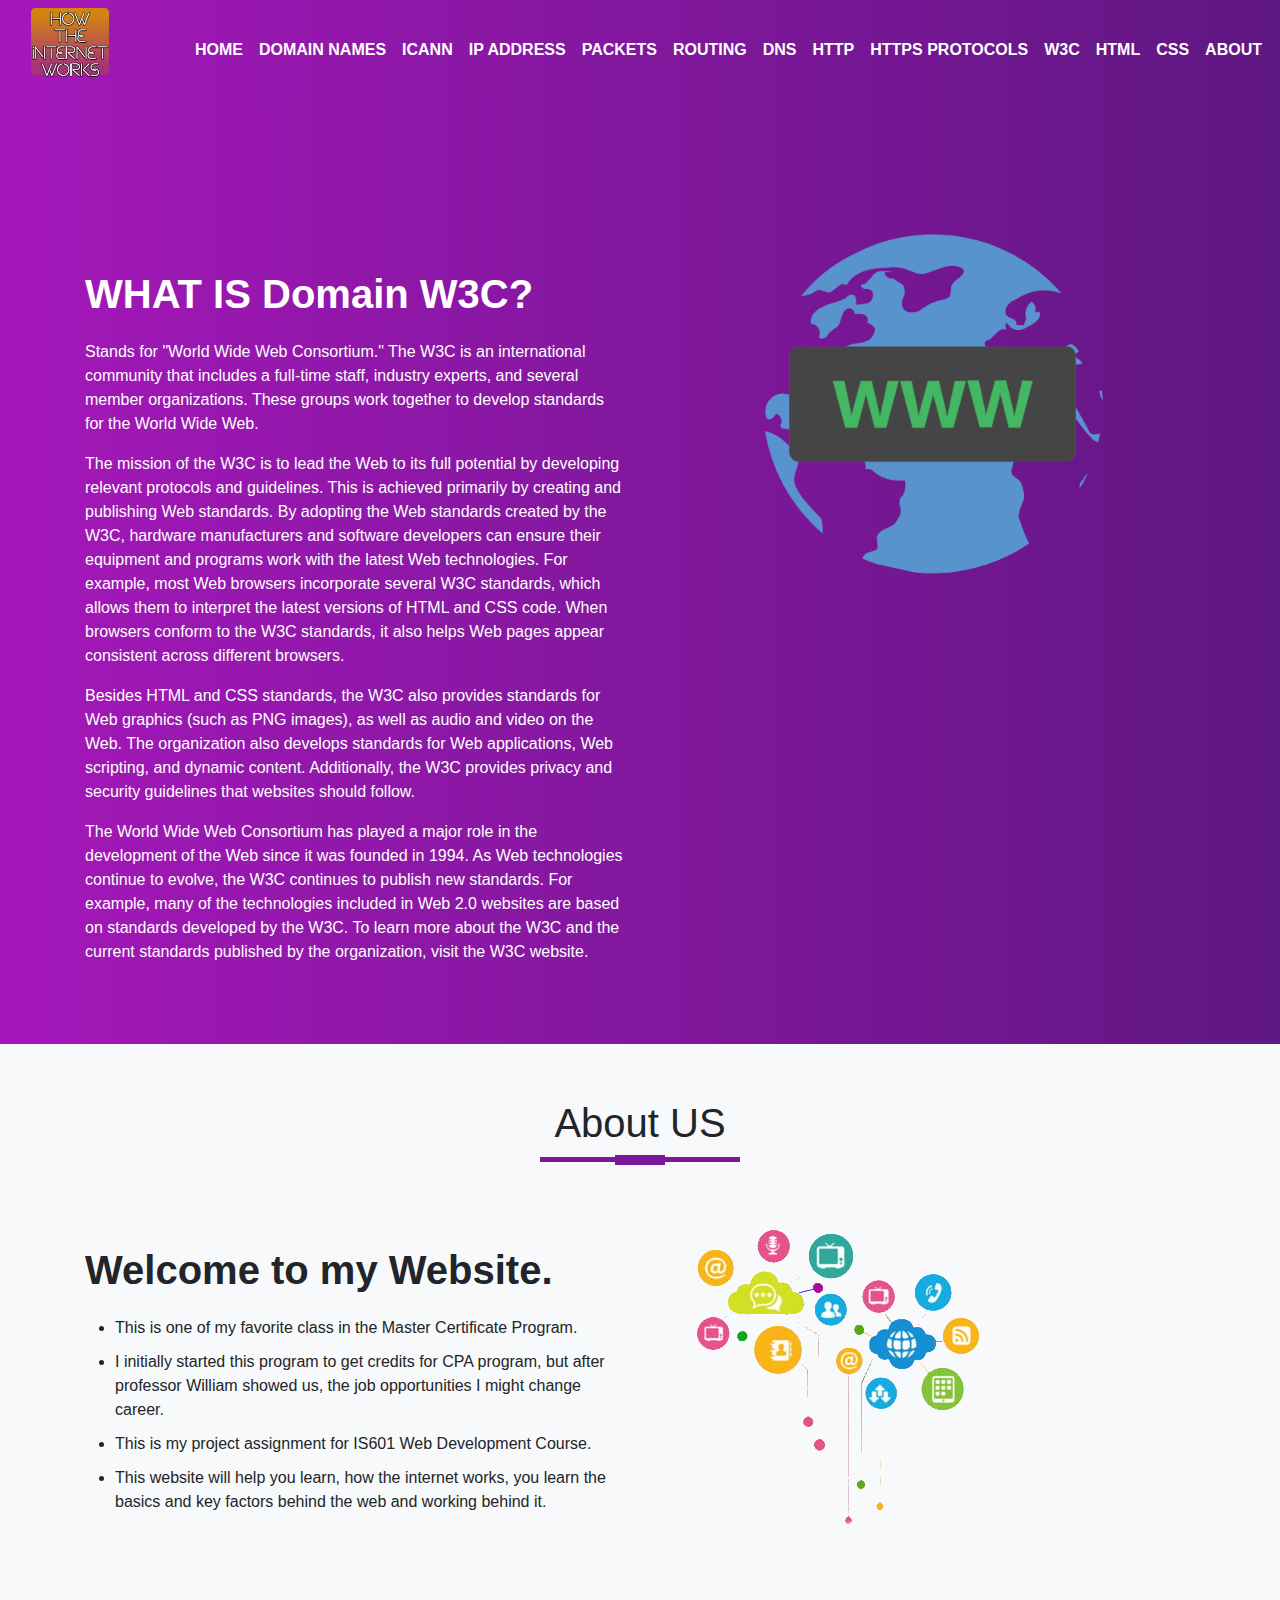
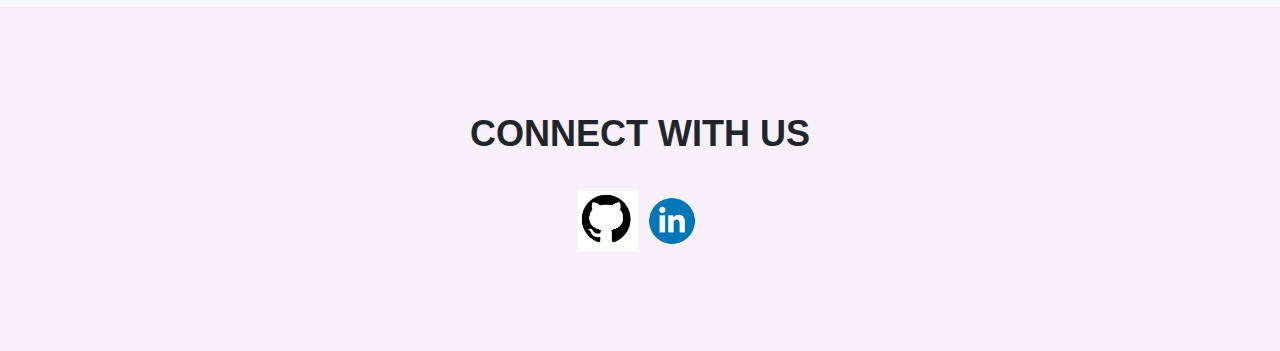
<file: w3c.html>
<!doctype html>
<html lang="en">
<head>

    <meta charset="utf-8">
    <meta name="viewport" content="width=device-width, initial-scale=1, shrink-to-fit=no">

    <title>How the Internet works</title>
    <link rel="stylesheet" href="style.css">
    <link rel="stylesheet" href="https://maxcdn.bootstrapcdn.com/bootstrap/4.0.0/css/bootstrap.min.css">
    <script src="https://code.jquery.com/jquery-3.2.1.slim.min.js"></script>
    <script src="https://maxcdn.bootstrapcdn.com/bootstrap/4.0.0/js/bootstrap.min.js"></script>
    <link rel="stylesheet" href="//stackpath.bootstrapcdn.com/font-awesome/4.7.0/css/font-awesome.min.css">
</head>
<body>
<section id="nav-bar">
    <nav class="navbar navbar-expand-lg navbar-light">
        <a class="navbar-brand" href="index.html"><img src="docs/images/how%20the%20internet%20works.png" alt="internet-logo"></a>
        <button class="navbar-toggler" type="button" data-toggle="collapse" data-target="#navbarNav" aria-controls="navbarNav" aria-expanded="false" aria-label="Toggle navigation">
            <i class="fa fa-bars"></i>
        </button>
        <div class="collapse navbar-collapse" id="navbarNav">
            <ul class="navbar-nav ml-auto">
                <li class="nav-item">
                    <a class="nav-link" href="index.html">HOME</a>
                </li>
                <li class="nav-item">
                    <a class="nav-link" href="domain.html">DOMAIN NAMES</a>
                </li>
                <li class="nav-item">
                    <a class="nav-link" href="icann.html">ICANN</a>
                </li>
                <li class="nav-item">
                    <a class="nav-link" href="ip.html">IP ADDRESS</a>
                </li>
                <li class="nav-item">
                    <a class="nav-link" href="packets.html">PACKETS</a>
                </li>
                <li class="nav-item">
                    <a class="nav-link" href="routing.html">ROUTING</a>
                </li>
                <li class="nav-item">
                    <a class="nav-link" href="dns.html">DNS</a>
                </li>
                <li class="nav-item">
                    <a class="nav-link" href="http.html">HTTP</a>
                </li>
                <li class="nav-item">
                    <a class="nav-link" href="https.html">HTTPS PROTOCOLS</a>
                </li>
                <li class="nav-item">
                    <a class="nav-link" href="w3c.html">W3C</a>
                </li>
                <li class="nav-item">
                    <a class="nav-link" href="hmtl.html">HTML</a>
                </li>
                <li class="nav-item">
                    <a class="nav-link" href="css.html">CSS</a>
                </li>
                <li class="nav-item">
                    <a class="nav-link" href="about.html">ABOUT</a>
                </li>
            </ul>
        </div>
    </nav>
</section>

<section id="banner">
    <div class="container">
        <div class="row">
            <div class="col-md-6">
                <p class="promo-title">WHAT IS Domain W3C?</p>
                <p>Stands for "World Wide Web Consortium." The W3C is an international community that includes a full-time staff, industry experts, and several member organizations. These groups work together to develop standards for the World Wide Web.</p>
                <p>The mission of the W3C is to lead the Web to its full potential by developing relevant protocols and guidelines. This is achieved primarily by creating and publishing Web standards. By adopting the Web standards created by the W3C, hardware manufacturers and software developers can ensure their equipment and programs work with the latest Web technologies. For example, most Web browsers incorporate several W3C standards, which allows them to interpret the latest versions of HTML and CSS code. When browsers conform to the W3C standards, it also helps Web pages appear consistent across different browsers.</p>
                <p>Besides HTML and CSS standards, the W3C also provides standards for Web graphics (such as PNG images), as well as audio and video on the Web. The organization also develops standards for Web applications, Web scripting, and dynamic content. Additionally, the W3C provides privacy and security guidelines that websites should follow.</p>
                <p>The World Wide Web Consortium has played a major role in the development of the Web since it was founded in 1994. As Web technologies continue to evolve, the W3C continues to publish new standards. For example, many of the technologies included in Web 2.0 websites are based on standards developed by the W3C. To learn more about the W3C and the current standards published by the organization, visit the W3C website.</p>
            </div>
            <div class="col-md-6 text-center">
                <img src="docs/images/w3cpage.png" class="img-fluid" alt="w3cimagereference">
            </div>
        </div>
    </div>
</section>


<section id="about-us">
    <div class="container">
        <h1 class="title text-center">About US</h1>
        <div class="row">
            <div class="col-md-6 about-us">
                <p class="about-title">Welcome to my Website.</p>
                <ul>
                    <li>This is one of my favorite class in the Master Certificate Program.</li>
                    <li>I initially started this program to get credits for CPA program, but after professor William showed us, the job opportunities I might change career.</li>
                    <li>This is my project assignment for IS601 Web Development Course.</li>
                    <li>This website will help you learn, how the internet works, you learn the basics and key factors behind the web and working behind it.</li>
                </ul>
            </div>
            <div class="col-md-6">
                <img src="docs/images/about-network.png" class="image-fluid" alt="aboutimagereference">
            </div>
        </div>
    </div>
</section>



<section id="social-media">
    <div class="container text-center">
        <p>CONNECT WITH US</p>
        <div class="social-icons">
            <a href="https://www.github.com"><img src="docs/images/githubpng.png" alt="githubimage"></a>
            <a href="https://www.linkedin.com/"><img src="docs/images/linkedin.png" alt="linkedinimage"></a>
        </div>
    </div>
</section>



</body>
</html>
</file>
<file: style.css>
*
{
    margin: 0;
    padding: 0;
}
body
{
    font-family: sans-serif;
}
#nav-bar
{
    position: sticky;
    top: 0;
    z-index: 10;
}
.navbar {
    background-image: linear-gradient(to right, #a517ba, #5f1782);
    padding: 0 !important;
}
.navbar-brand {
    height: 100px;
    padding-left: 20px;
}
.navbar-nav{
    padding: 0 10px;
}
.navbar-nav li a {
    color: #fff !important;
    font-weight: 600;
    float: right;
    text-align: left;
}
.fa-bars {
    color: #fff;
    font-size: 30px !important;
}
.navbar-toggler{
    outline: none !important;
}
#banner
{
    background-image:linear-gradient(to right, #a517ba, #5f1782);
    color: #fff;
    padding: 5%;
}
.promo-title
{
    font-size: 40px;
    font-weight: 600;
    margin-top: 100px;
}
.btn-outline-secondary, .btn-lg {
    color: #ffffff;
}
.bottom-img{
    width: 100%;
}
#services
{
    padding: 80px 0;
}
.domain-name-img
{
    width: 200px;
    margin-top: 20px;
}
.ip-address-img{
    width: 150px;
    margin-top: 20px;
}
.dns-img{
    width: 150px;
    margin-top: 20px;
}
.http-img{
    width: 200px;
    margin-top: 20px;
}
.w3c-img {
    width: 200px;
    margin-top: 20px;
}
.html-img {
    width: 200px;
    margin-top: 20px;
}
.services h4
{
    padding: 5px;
    margin-top: 25px;
    text-transform: uppercase;
}
.title::before
{
    content:'';
    background: #7b1798;
    height: 5px;
    width: 200px;
    margin-left: auto;
    margin-right: auto;
    display: block;
    transform: translateY(63px);
}
.title::after
{
    content:'';
    background: #7b1798;
    height: 10px;
    width: 50px;
    margin-left: auto;
    margin-right: auto;
    margin-bottom: 40px;
    display: block;
    transform: translateY(8px);
}
#services .btn-primary
{
    box-shadow: none;
    padding: 8px 25px;
    border: none;
    border-radius: 20px;
    background-image:linear-gradient(to right, #a517ba, #5f1782);
}

#about-us
{
    background: #f8f9fa;
    padding-bottom: 50px;
    padding-top: 50px;
}
.about-title
{
    font-size: 40px;
    font-weight: 600;
    margin-top: 8%;
}
#about-us ul li {
    margin: 10px 0;
}
#about-us ul li {
    margin-left: 30px;
}

.testimonials {
    margin: 100px 0;

}
.testimonials
{
    border-left: 4px solid #7b1798;
    margin-top: 50px;
    margin-bottom: 50px;
}
.testimonials img {
    height: 60px;
    width: 60px;
    border-radius: 50%;
    margin: 0 10px;
}
.user-details {
    display: inline-block;
    font-size: 12px;
}

#social-media {
    background: #f8f0fa;
    padding: 100px 0;

}
#social-media p {
    font-size: 36px;
    font-weight: 600;
    margin-bottom: 30px;
}

.social-icons img {
    width: 60px;
    transition: 0.5s;
}
.social-icons s:hover img  {
    transform: translateY(-10px);

}
</file>
